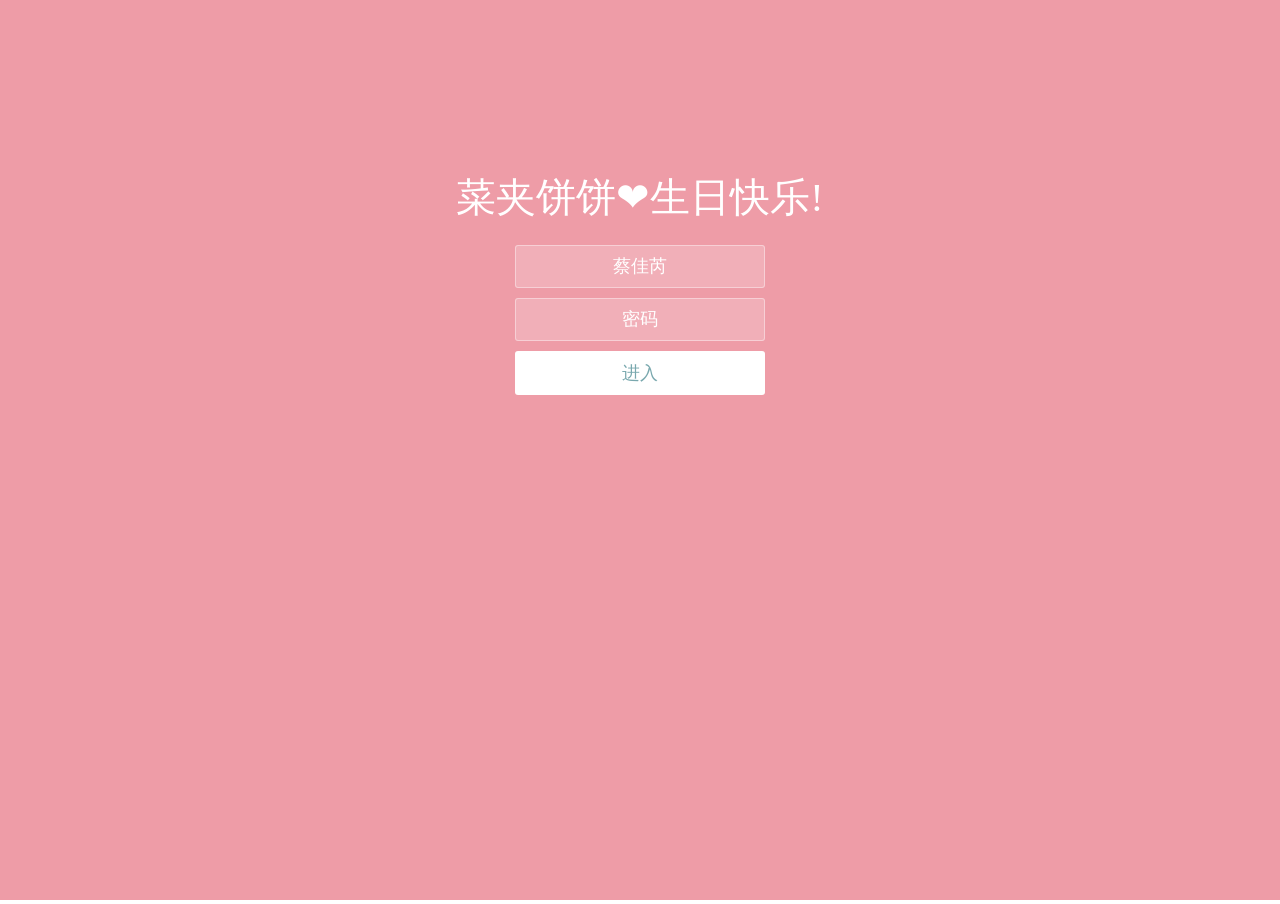
<file: happybirthday/index.html>
<!doctype html>
<html lang="zh">

<head>
    <meta charset="UTF-8">
    <meta http-equiv="X-UA-Compatible" content="IE=edge,chrome=1">
    <meta name="viewport" content="width=device-width, initial-scale=1.0">
    <title>菜夹饼饼❤生日快乐!</title>
    <link rel="stylesheet" type="text/css" href="css/styles.css">
</head>

<style>
    .iframepage {
        -webkit-overflow-scrolling: touch;
        overflow-x: scroll;
        overflow-y: hidden;
    }

    ::-webkit-scrollbar {
        width: 0px;
    }

    /*局部滚动的dom节点*/
    .scroll-el {
        overflow: auto;
    }
</style>

<body>
    <iframe src="./html/login.html" id="iframepage" scrolling="no" onload="changeFrameHeight()" frameborder="0"
        style="width:100%" marginwidth="0" marginheight="0"></iframe>
    <script src="js/jquery-2.1.1.min.js" type="text/javascript"></script>
    <script src="js/jquery-1.8.4.min.js" type="text/javascript"></script>
</body>

</html>
</file>
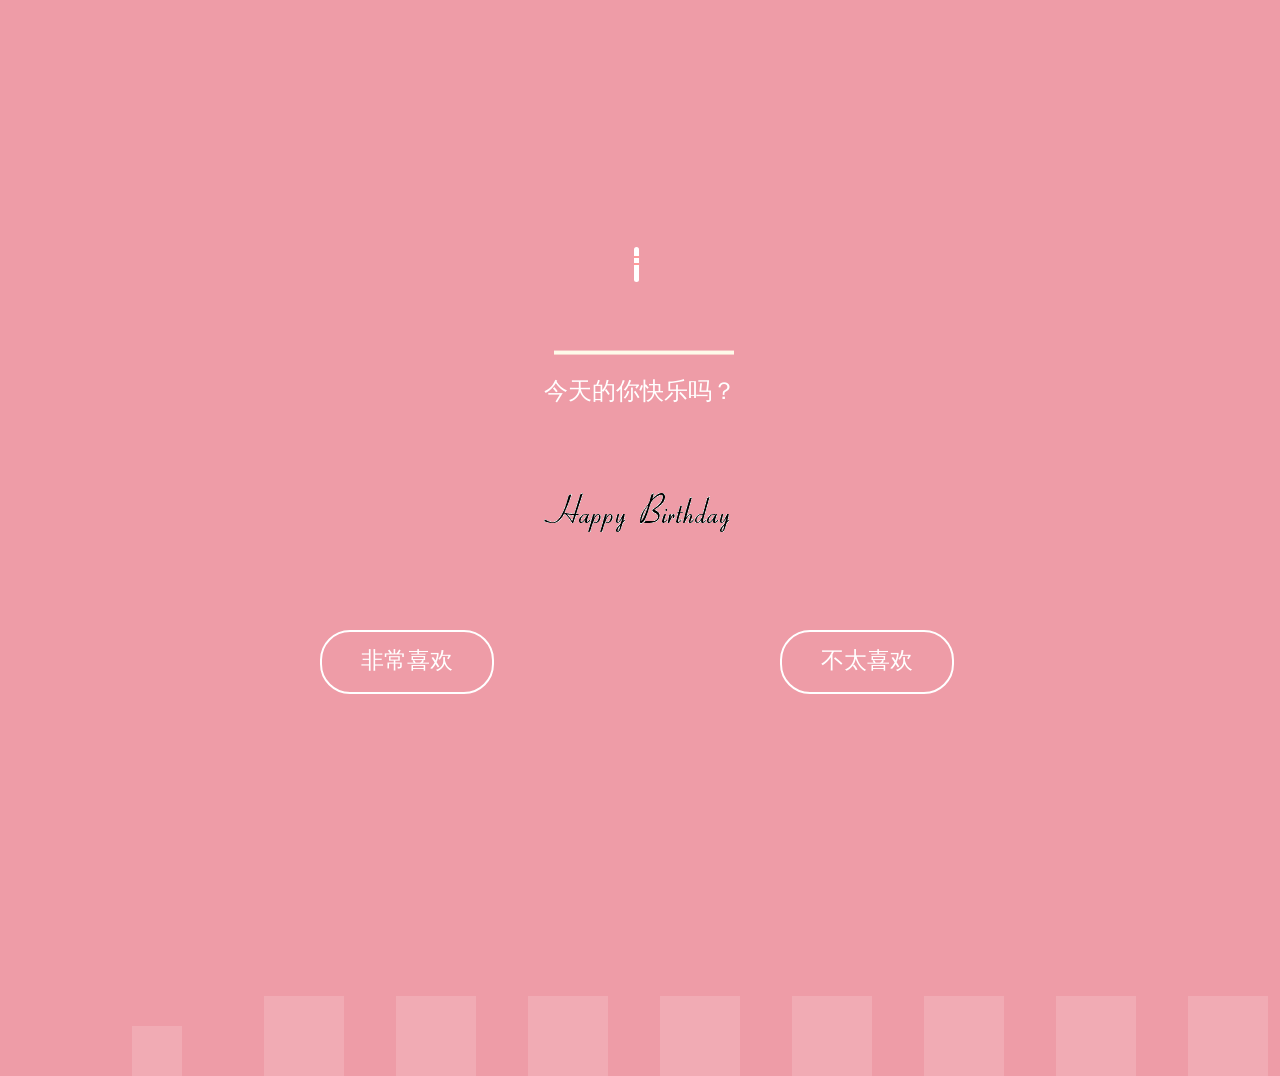
<file: happybirthday/html/BirthdayCake.html>
<!DOCTYPE html>
<html>

<head>

  <meta charset="UTF-8">

  <title>菜夹饼饼❤生日快乐!</title>
  <link rel="stylesheet" href="../css/styless.css" media="screen" type="text/css" />
</head>

<body class="bg">

  <div>
    <div class="velas">
      <div class="fuego"></div>
      <div class="fuego"></div>
      <div class="fuego"></div>
      <div class="fuego"></div>
      <div class="fuego"></div>
    </div>
    <svg id="cake" version="1.1" x="0px" y="0px" width="200px" height="500px" viewBox="0 0 200 500"
      enable-background="new 0 0 200 500" xml:space="preserve">
      <path fill="#C1D3DD" d="M173.667-13.94c-49.298,0-102.782,0-147.334,0c-3.999,0-4-16.002,0-16.002
    		c44.697,0,96.586,0,147.334,0C177.667-29.942,177.668-13.94,173.667-13.94z">
        <animate id="bizcocho_3" attributeName="d" calcMode="spline" keySplines="0 0 1 1; 0 0 1 1" begin="relleno_2.end"
          dur="0.3s" fill="freeze" values="
                              M173.667-13.94c-49.298,0-102.782,0-147.334,0c-3.999,0-4-16.002,0-16.002
    		c44.697,0,96.586,0,147.334,0C177.667-29.942,177.668-13.94,173.667-13.94z
                              ;
                              M173.667,411.567c-47.995,12.408-102.955,12.561-147.334,0
    		c-3.848-1.089-0.189-16.089,3.661-15.002c44.836,12.66,90.519,12.753,139.427,0.07
    		C173.293,395.631,177.541,410.566,173.667,411.567z
                              ;
                              M173.667,427.569c-49.795,0-101.101,0-147.334,0c-3.999,0-4-16.002,0-16.002
    		c46.385,0,97.539,0,147.334,0C177.668,411.567,177.667,427.569,173.667,427.569z
                              " />
      </path>
      <path fill="#C7E7F2" d="M100-178.521c1.858,0,3.364,1.506,3.364,3.363c0,0,0,33.17,0,44.227
    		c0,19.144,0,57.431,0,76.574c0,10.152,0,40.607,0,40.607c0,1.858-1.506,3.364-3.364,3.364l0,0c-1.858,0-3.364-1.506-3.364-3.364c0,0,0-30.455,0-40.607c0-19.144,0-57.432,0-76.575c0-11.057,0-44.226,0-44.226C96.636-177.015,98.142-178.521,100-178.521
    		L100-178.521z">
        <animate id="relleno_2" attributeName="d" calcMode="spline" keySplines="0 0 1 1; 0 0 1 1; 0 0 0.58 1"
          begin="bizcocho_2.end" dur="0.5s" fill="freeze" values="
                              M100-178.521c1.858,0,3.364,1.506,3.364,3.363c0,0,0,33.17,0,44.227
    		c0,19.144,0,57.431,0,76.574c0,10.152,0,40.607,0,40.607c0,1.858-1.506,3.364-3.364,3.364l0,0c-1.858,0-3.364-1.506-3.364-3.364c0,0,0-30.455,0-40.607c0-19.144,0-57.432,0-76.575c0-11.057,0-44.226,0-44.226C96.636-177.015,98.142-178.521,100-178.521
    		L100-178.521z
                              ;
                              M100,267.257c1.858,0,3.364,1.506,3.364,3.363c0,0,0,33.17,0,44.227
    		c0,19.143,0,57.43,0,76.574c0,10.151,0,40.606,0,40.606c0,1.858-1.506,3.364-3.364,3.364l0,0c-1.858,0-3.364-1.506-3.364-3.364
    		c0,0,0-30.455,0-40.606c0-19.145,0-57.432,0-76.576c0-11.057,0-44.225,0-44.225C96.636,268.763,98.142,267.257,100,267.257
    		L100,267.257z
                              ;
                              M93.928,405.433c-0.655,6.444-0.102,9.067,2.957,11.798c0,0,8.083,5.571,16.828,3.503
    		c18.629-4.406,43.813,6.194,50.792,7.791c14.75,3.375,9.162,6.867,9.162,6.867c-2.412,2.258-58.328,0-73.667,0l0,0
    		c-1.858,0-69.995,2.133-73.667,0c0,0-3.337-2.439,6.172-5.992c11.375-4.25,52.875,8.822,47.139-9.442
    		c-6.333-20.167,5.226-21.514,5.226-21.514c3.435-0.915,12.78-6.663,10.923-0.546L93.928,405.433z
                              ;
                              M102.242,427.569c5.348,0,14.079,0,17.462,0c0,0,17.026,0,27.504,0
    		c19.143,0,20.39-3.797,26.459,0c3,1.877,0,7.823,0,7.823c-2.412,2.258-58.328,0-73.667,0l0,0c-1.858,0-67.187,0-73.667,0
    		c0,0-4.125-4.983,0-7.823c5.201-3.58,16.085,0,23.725,0c8.841,0,20.762,0,20.762,0c3.686,0,8.597,0,19.511,0H102.242z
                              " />
      </path>
      <path fill="#F1E1A4" d="M173.667-15.929c-46.512,0-105.486,0-147.334,0c-3.999,0-4-16.002,0-16.002
    		c43.566,0,97.96,0,147.334,0C177.667-31.931,177.666-15.929,173.667-15.929z">
        <animate id="bizcocho_2" attributeName="d" calcMode="spline" keySplines="0 0 1 1; 0 0 1 1; 0.25 0 0.58 1"
          begin="relleno_1.end" dur="0.5s" fill="freeze" values="
                              M173.667-15.929c-46.512,0-105.486,0-147.334,0c-3.999,0-4-16.002,0-16.002
    		c43.566,0,97.96,0,147.334,0C177.667-31.931,177.666-15.929,173.667-15.929z
                              ;
                              M173.434,445.393c-47.269,8.001-105.245,8.001-147.334,0c-3.929-0.747-0.692-16.543,3.243-15.824
    		c43.828,8.001,92.165,8.001,140.739,0C174.029,428.918,177.377,444.726,173.434,445.393z
                              ;
                              M173.667,449.514c-47.576-5.454-102.799-5.744-147.333,0c-3.966,0.512-3.938-15.297,0-16.002
    		c43.683-7.823,97.646-8.026,147.333,0C177.616,434.15,177.642,449.969,173.667,449.514z
                              ;
                              M173.667,451.394c-49.298,0-102.782,0-147.334,0c-3.999,0-4-16.002,0-16.002
    		c44.697,0,96.586,0,147.334,0C177.667,435.392,177.668,451.394,173.667,451.394z
                              " />
      </path>
      <path fill="#95BBD2" d="M101.368-73.685c0,12.164,0,15.18,0,28.519c0,22.702,0-13.661,0,8.304c0,14.48,0,18.233,0,30.512
    		c0,1.753-2.958,1.847-2.958,0c0-12.68,0-16.277,0-30.401c0-21.983,0,11.66,0-8.305c0-13.027,0-15.992,0-28.628
    		C98.411-75.883,101.368-75.592,101.368-73.685z">
        <animate id="relleno_1" attributeName="d" calcMode="spline" keySplines="0 0 1 1; 0 0 1 1; 0 0 0.6 1"
          begin="bizcocho_1.end" dur="0.5s" fill="freeze" values="
                              M101.368-73.685c0,12.164,0,15.18,0,28.519c0,22.702,0-13.661,0,8.304c0,14.48,0,18.233,0,30.512
    		c0,1.753-2.958,1.847-2.958,0c0-12.68,0-16.277,0-30.401c0-21.983,0,11.66,0-8.305c0-13.027,0-15.992,0-28.628
    		C98.411-75.883,101.368-75.592,101.368-73.685z
                              ;
                              M101.368,350.885c0,12.164,0,65.18,0,78.518c0,22.703,0-33.66,0-11.695c0,14.48,0,28.232,0,40.512
    		c0,1.753-2.958,1.847-2.958,0c0-12.68,0-26.277,0-40.402c0-21.982,0,31.66,0,11.695c0-13.027,0-65.992,0-78.627
    		C98.411,348.686,101.368,348.977,101.368,350.885z
                              ;
                              M128.38,447.567c37.626,6.312,39.303,13.658,26.833,12.833c-22.653-1.499-13.636-0.831-23.302-0.831
    		c-14.48,0-17.884,0-30.163,0c-2.087,0-2.068,0-3.915,0c-13.333,0-8.963,0-23.088,0c-11.668,0-14.062,5.995-27.532,1.164
    		c-12.629-4.529,38.667-3.167,46.833-17.333C100.077,432.94,105.546,443.736,128.38,447.567z
                              ;
                              M173.667,451.394c2.875,0,2.997,9.257,0,9.131c-22.662-0.956-32.09-0.956-41.756-0.956
    		c-14.48,0-17.884,0-30.163,0c-2.087,0-2.068,0-3.915,0c-13.333,0-8.963,0-23.088,0c-11.668,0-34.99-0.294-48.412,1.831
    		c-4.109,0.65-3.01-10.006,0-10.006C37.129,451.394,149.379,451.394,173.667,451.394z
                              " />
      </path>
      <path fill="#DBB7B9" d="M173.667,21.571c-33.174,0-111.467,0-147.334,0c-4,0-4-16.002,0-16.002c39.836,0,105.982,0,147.334,0
    		C177.668,5.569,177.667,21.571,173.667,21.571z">
        <animate id="bizcocho_1" attributeName="d" calcMode="spline"
          keySplines="0 0 1 1; 0 0 1 1; 0 0 1 1; 0.25 0 1 1; 0 0 1 1; 0.25 0 0.6 1" begin="2s" dur="0.8s" fill="freeze"
          values="
                              M173.667,21.571c-33.174,0-111.467,0-147.334,0c-4,0-4-16.002,0-16.002c39.836,0,105.982,0,147.334,0
    		C177.668,5.569,177.667,21.571,173.667,21.571z
                              ;
                              M173.667,459.569c-33.197,16.002-110.782,16.002-147.334,0c-3.664-1.604,1.614-15.617,5.337-14.153
    		c40.702,16.002,94.289,16.104,136.505,0.103C171.917,444.1,177.271,457.832,173.667,459.569z
                              ;
                              M171.817,475.571c-39.361-3.001-105.438-2.571-143.556,0c-3.991,0.27-7.377-14.736-3.387-15.014
    		c41.553-2.888,104.421-3.121,150.51-0.233C179.378,460.574,175.806,475.875,171.817,475.571z
                              ;
                              M171.817,459.564c-38.8-12.188-104.504-13.762-143.556,0c-3.772,1.329-7.961-12.604-4.178-13.905
    		c40.864-14.064,105.114-15.52,151.918-0.973C179.822,445.874,175.634,460.762,171.817,459.564z
                              ;
                              M173.667,475.571c-46.376-5.005-105.924-4.003-147.334,0c-3.981,0.385-3.479-15.421,0.479-16.002
    		c43.087-6.327,97.705-7.083,146.855,0.438C177.621,460.613,177.644,476,173.667,475.571z
                              ;
                              M173.667,474.117c-46.376,1.866-105.638,2.01-147.334,0c-3.995-0.192-3.52-16.144,0.479-16.002
    		c43.794,1.55,96.341,1.541,145.723,0C176.532,457.99,177.663,473.956,173.667,474.117z
                              ;
                              M173.667,475.571c-46.512,0-105.486,0-147.334,0c-3.999,0-4-16.002,0-16.002c43.566,0,97.96,0,147.334,0
    		C177.667,459.569,177.666,475.571,173.667,475.571z
                              " />
      </path>
      <path fill="#fefae9" d="M104.812,113.216c0,3.119-2.164,5.67-4.812,5.67c-2.646,0-4.812-2.551-4.812-5.67c0-5.594,0-16.782,0-22.375
    	c0-5.143,0-15.427,0-20.568c0-7.333,0-21.998,0-29.33c0-5.523,0-16.569,0-22.092c0-3.295,0-9.885,0-13.181
    	C95.188,2.551,97.353,0,100,0c2.648,0,4.812,2.551,4.812,5.669c0,3.248,0,9.743,0,12.991c0,5.428,0,16.284,0,21.711
    	c0,7.618,0,22.854,0,30.472c0,4.952,0,14.854,0,19.807C104.812,96.292,104.812,107.576,104.812,113.216z">
        <animate id="crema" attributeName="d" calcMode="spline"
          keySplines="0 0 1 1; 0 0 1 1; 0 0 1 1; 0.25 0 1 1; 0 0 1 1; 0 0 0.58 1" begin="bizcocho_3.end" dur="2s"
          fill="freeze" values="
                              M104.812,113.216c0,3.119-2.164,5.67-4.812,5.67c-2.646,0-4.812-2.551-4.812-5.67c0-5.594,0-16.782,0-22.375
    	c0-5.143,0-15.427,0-20.568c0-7.333,0-21.998,0-29.33c0-5.523,0-16.569,0-22.092c0-3.295,0-9.885,0-13.181
    	C95.188,2.551,97.353,0,100,0c2.648,0,4.812,2.551,4.812,5.669c0,3.248,0,9.743,0,12.991c0,5.428,0,16.284,0,21.711
    	c0,7.618,0,22.854,0,30.472c0,4.952,0,14.854,0,19.807C104.812,96.292,104.812,107.576,104.812,113.216z
                              ;
                              M104.812,405.897c0,3.119-2.164,5.67-4.812,5.67c-2.646,0-4.812-2.551-4.812-5.67c0-5.594,0-16.782,0-22.376
    	c0-5.143,0-15.426,0-20.568c0-7.332,0-21.997,0-29.33c0-5.522,0-16.568,0-22.092c0-3.295,0-9.885,0-13.181
    	c0-3.118,2.165-5.669,4.812-5.669c2.648,0,4.812,2.551,4.812,5.669c0,3.247,0,9.743,0,12.991c0,5.428,0,16.283,0,21.711
    	c0,7.618,0,22.854,0,30.473c0,4.951,0,14.854,0,19.807C104.812,388.972,104.812,400.256,104.812,405.897z
                              ;
                              M111.873,411.567c-3.119,0-9.226,0-11.874,0c-2.646,0-7.748,0-10.867,0c-7.086,0-12.698,0-18.292,0
    	c-6.592,0-12.871,7.371-19.166,3.008c-10.043-6.961-7.776-10.169,2.991-17.745c12.61-8.873,27.713,1.994,25.919-7.531
    	c-2.589-13.742,11.008-14.513,11.365-17.789c0.441-4.051,4.235-11.107,8.051-8.175c3.113,2.393,1.007,8.008,0,13.159
    	c-1.871,9.569,8.058,2.113,9.494,14.155c2.592,21.732,21.184-0.675,29.309,7.976c5.216,5.553,18.413,5.552,15.426,12.942
    	c-3.131,7.745-15.825-4.369-23.8,2.903C126.261,418.271,118.301,411.567,111.873,411.567z
                              ;
                              M111.873,411.567c-3.119,0-9.226,0-11.874,0c-2.646,0-9.734,4.069-12.853,4.069
    	c-7.086,0-10.712-4.069-16.306-4.069c-6.592,0-12.12,6.013-19.166,3.008c-7.053-3.008-7.458,2.026-18.659,1.165
    	c-6.832-0.525-7.522-3.034-7.533-6.265c-0.037-10.336,22.073-2.452,36.613-2.628c10.234-0.124,19.856-1.439,37.905-2.102
    	c16.642-0.61,32.699,1.552,46.009,1.927c12.438,0.351,29.663-8.99,31.532,3.315c0.773,5.093-5.605,3.342-11.211,9.579
    	c-5.093,5.667-7.59-4.605-12.965-3.832c-8.269,1.189-14.962-8.537-22.937-1.265C126.261,418.271,118.301,411.567,111.873,411.567z
                              ;
                              M110.946,413.652c-2.904-1.137-8.405-2.748-12.446-0.97c-6.099,2.685-7.273,10.358-13.253,8.242
    	c-7.843-2.775-8.953-5.008-14.546-5.01c-24.653-0.011-4.849,26.507-18.264,26.507c-12.377,0,5.791-33.537-19.422-26.682
    	c-7.703,2.095-9.806-0.942-9.817-4.173c-0.037-10.336,24.357-4.544,38.897-4.72c10.234-0.124,19.856-1.439,37.905-2.102
    	c16.642-0.61,32.699,1.552,46.009,1.927c12.438,0.351,28.973-8.865,31.532,3.315c1.449,6.896,0.318,15.624-3.874,15.624
    	c-7.619,0-1.788-15.192-19.243-7.111c-7.581,3.51-15.963-9.738-26.669,1.066C120.644,426.744,118.381,416.561,110.946,413.652z
                              ;
                              M111.547,413.9c-2.969-0.956-8.775-0.949-13.167-0.5c-14.667,1.5-8.325,16.508-14.667,16.666
    	c-6.667,0.166-0.167-13.5-13.013-14.151c-30.471-1.545-5.572,46.651-18.987,46.651c-12.377,0,10.333-50.166-18.667-44.5
    	c-7.835,1.531-9.537-1.417-9.548-4.647c-0.037-10.336,23.675-5.177,38.215-5.353c10.234-0.124,20.618-1.671,38.667-2.333
    	c16.642-0.61,32.023,1.458,45.333,1.833c12.438,0.351,33.819-8.431,33.199,4.001c-0.532,10.666,0.414,26.166-5.245,25.833
    	c-7.606-0.447-2.954-31.5-19.243-18.899c-7.985,6.177-17.658-5.969-27.377,5.732C118.88,434.066,121.38,417.067,111.547,413.9z
                              ;
                              M111.547,415.233c-6.667-0.834-9.667,4.667-13.833,3.333c-19.649-6.291-8.158,22.176-14.5,22.334
    	c-6.667,0.166,2.833-18-13.333-22.167c-29.544-7.615-9.667,43.833-20.167,43.833c-10.333,0,8.004-55.006-16.833-39
    	c-7.5,4.833-9.508-3.78-9.299-7.004c0.799-12.329,23.592-7.153,38.132-7.329c10.234-0.124,20.238-1.505,38.287-2.167
    	c16.642-0.61,32.903,1.125,46.213,1.5c12.438,0.351,35.058-5.579,31.863,6.451c-5.532,20.833,1.25,28.216-4.409,27.883
    	c-7.606-0.447-6.058-37.895-20.62-23.333c-10.167,10.166-15.972-0.747-25,12C119.547,443.568,121.798,416.515,111.547,415.233z
                              " />
      </path>
      <rect class="come" x="10" y="475.571" fill="#fefae9" width="180" height="4" />
    </svg>
  </div>
  <div class="happy">
    <img src="../img/HappyBirthday.png">
  </div>
  <div class="button-style1">
    <a href="Memories.html" class="lk1">
      <div class="link1">
        <div class="bt1">
          非常喜欢
        </div>
      </div>
    </a>
  </div>
<div class="button-style3">
  <a class="lk3">
    <div class="link3">
      <div class="bt3" style="text-align: center; color: white;font-size:24px">
        今天的你快乐吗？
      </div>
    </div>
  </a>
</div>
  <div class="button-style2">
    <a class="lk2">
      <div class="link2">
        <div class="bt1">
          不太喜欢
        </div>
      </div>
    </a>
  </div>
  <ul class="bg-bubbles">
    <li></li>
    <li></li>
    <li></li>
    <li></li>
    <li></li>
    <li></li>
    <li></li>
    <li></li>
    <li></li>
    <li></li>
  </ul>
  <script src='../js/jquery.js'></script>
  <audio src="../music/3.mp3" autoplay="autoplay" loop="loop">
</body>

</html>
</file>
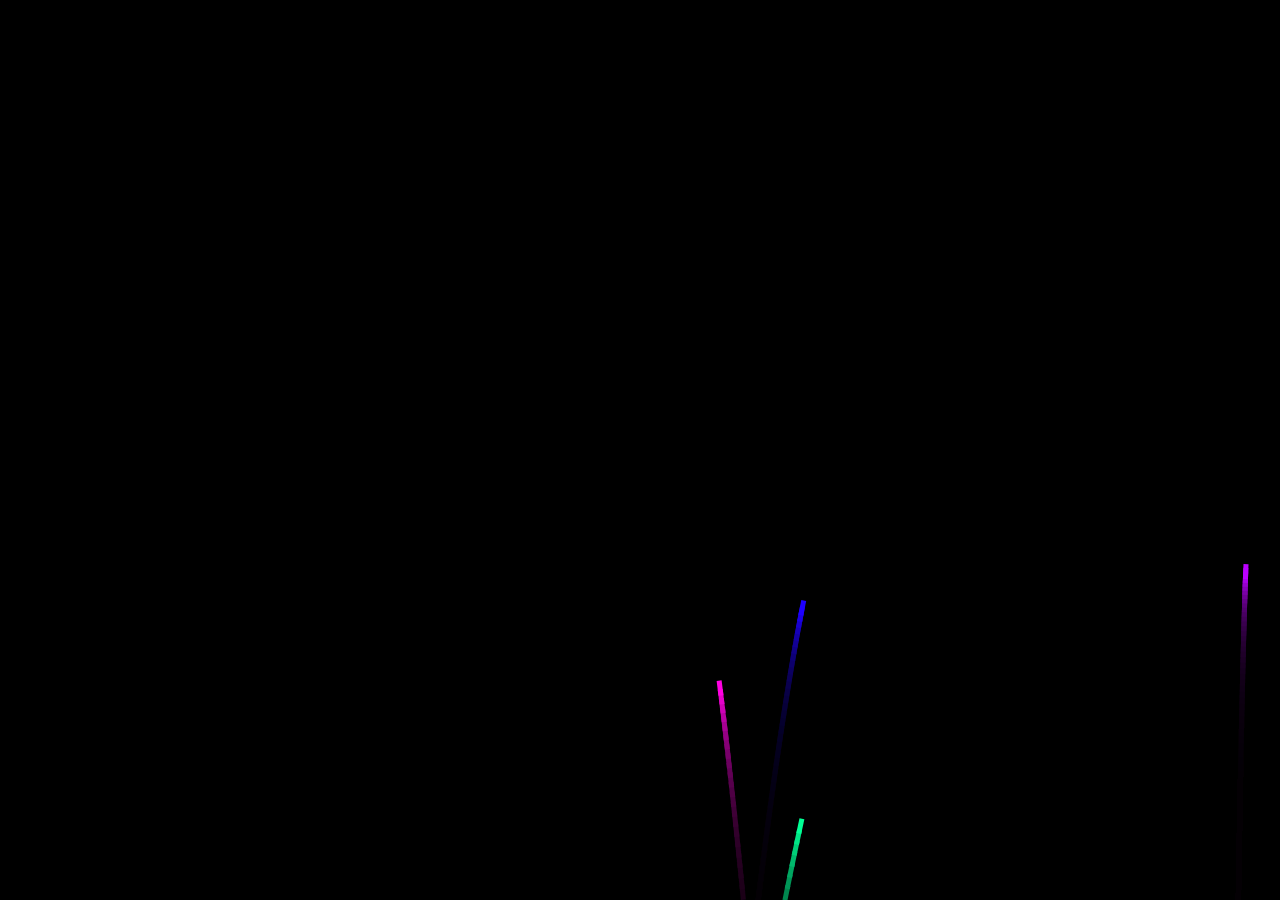
<file: happybirthday/html/EasterEgg.html>
<!DOCTYPE html>
<html lang="en">
<script>
  var _hmt = _hmt || [];
  (function () {
    var hm = document.createElement("script");
    hm.src = "https://hm.baidu.com/hm.js?c923daf3182a4b0ce01878475080aadc";
    var s = document.getElementsByTagName("script")[0];
    s.parentNode.insertBefore(hm, s);
  })();
</script>

<head>
  <meta charset="UTF-8">
  <title>蔡佳芮❤生日快乐！</title>


</head>
<style>
  body {
    margin: 0;
    overflow: hidden;
    background: black;
  }

  canvas {
    position: absolute;
  }
</style>

<body>

  <canvas></canvas>
  <canvas></canvas>
  <canvas></canvas>
  
  <script>

    function GetRequest() {
      var url = decodeURI(location.search); //获取url中"?"符后的字串
      var theRequest = new Object();
      if (url.indexOf("?") != -1) {
        var str = url.substr(1);
        strs = str.split("&");
        for (var i = 0; i < strs.length; i++) {
          theRequest[strs[i].split("=")[0]] = unescape(strs[i].split("=")[1]);
        }
      }
      return theRequest;
    }
    class Shard {
      constructor(x, y, hue) {
        this.x = x;
        this.y = y;
        this.hue = hue;
        this.lightness = 50;
        this.size = 15 + Math.random() * 10;
        const angle = Math.random() * 2 * Math.PI;
        const blastSpeed = 1 + Math.random() * 6;
        this.xSpeed = Math.cos(angle) * blastSpeed;
        this.ySpeed = Math.sin(angle) * blastSpeed;
        this.target = getTarget();
        this.ttl = 100;
        this.timer = 0;
      }
      draw() {
        ctx2.fillStyle = `hsl(${this.hue}, 100%, ${this.lightness}%)`;
        ctx2.beginPath();
        ctx2.arc(this.x, this.y, this.size, 0, 2 * Math.PI);
        ctx2.closePath();
        ctx2.fill();
      }
      update() {
        if (this.target) {
          const dx = this.target.x - this.x;
          const dy = this.target.y - this.y;
          const dist = Math.sqrt(dx * dx + dy * dy);
          const a = Math.atan2(dy, dx);
          const tx = Math.cos(a) * 5;
          const ty = Math.sin(a) * 5;
          this.size = lerp(this.size, 1.5, 0.05);

          if (dist < 5) {
            this.lightness = lerp(this.lightness, 100, 0.01);
            this.xSpeed = this.ySpeed = 0;
            this.x = lerp(this.x, this.target.x + fidelity / 2, 0.05);
            this.y = lerp(this.y, this.target.y + fidelity / 2, 0.05);
            this.timer += 1;
          } else
            if (dist < 10) {
              this.lightness = lerp(this.lightness, 100, 0.01);
              this.xSpeed = lerp(this.xSpeed, tx, 0.1);
              this.ySpeed = lerp(this.ySpeed, ty, 0.1);
              this.timer += 1;
            } else {
              this.xSpeed = lerp(this.xSpeed, tx, 0.02);
              this.ySpeed = lerp(this.ySpeed, ty, 0.02);
            }
        } else {
          this.ySpeed += 0.05;
          //this.xSpeed = lerp(this.xSpeed, 0, 0.1);
          this.size = lerp(this.size, 1, 0.05);

          if (this.y > c2.height) {
            shards.forEach((shard, idx) => {
              if (shard === this) {
                shards.splice(idx, 1);
              }
            });
          }
        }
        this.x = this.x + this.xSpeed;
        this.y = this.y + this.ySpeed;
      }
    }


    class Rocket {
      constructor() {
        const quarterW = c2.width / 4;
        this.x = quarterW + Math.random() * (c2.width - quarterW);
        this.y = c2.height - 15;
        this.angle = Math.random() * Math.PI / 4 - Math.PI / 6;
        this.blastSpeed = 6 + Math.random() * 7;
        this.shardCount = 15 + Math.floor(Math.random() * 15);
        this.xSpeed = Math.sin(this.angle) * this.blastSpeed;
        this.ySpeed = -Math.cos(this.angle) * this.blastSpeed;
        this.hue = Math.floor(Math.random() * 360);
        this.trail = [];
      }
      draw() {
        ctx2.save();
        ctx2.translate(this.x, this.y);
        ctx2.rotate(Math.atan2(this.ySpeed, this.xSpeed) + Math.PI / 2);
        ctx2.fillStyle = `hsl(${this.hue}, 100%, 50%)`;
        ctx2.fillRect(0, 0, 5, 15);
        ctx2.restore();
      }
      update() {
        this.x = this.x + this.xSpeed;
        this.y = this.y + this.ySpeed;
        this.ySpeed += 0.1;
      }

      explode() {
        for (let i = 0; i < 70; i++) {
          shards.push(new Shard(this.x, this.y, this.hue));
        }
      }
    }

    console.log(GetRequest('val').val)
    // INITIALIZATION
    const [c1, c2, c3] = document.querySelectorAll('canvas');
    const [ctx1, ctx2, ctx3] = [c1, c2, c3].map(c => c.getContext('2d'));
    let fontSize = 200;
    const rockets = [];
    const shards = [];
    const targets = [];
    const fidelity = 3;
    let counter = 0;
    c2.width = c3.width = window.innerWidth;
    c2.height = c3.height = window.innerHeight;
    ctx1.fillStyle = '#000';
    const text = '蔡佳芮,生日快乐呀！'
    let textWidth = 99999999;

    while (textWidth > window.innerWidth) {
      ctx1.font = `900 ${fontSize--}px Arial`;
      textWidth = ctx1.measureText(text).width;
    }

    c1.width = textWidth;
    c1.height = fontSize * 1.5;
    ctx1.font = `900 ${fontSize}px Arial`;
    ctx1.fillText(text, 0, fontSize);
    const imgData = ctx1.getImageData(0, 0, c1.width, c1.height);
    for (let i = 0, max = imgData.data.length; i < max; i += 4) {
      const alpha = imgData.data[i + 3];
      const x = Math.floor(i / 4) % imgData.width;
      const y = Math.floor(i / 4 / imgData.width);

      if (alpha && x % fidelity === 0 && y % fidelity === 0) {
        targets.push({ x, y });
      }
    }

    ctx3.fillStyle = '#FFF';
    ctx3.shadowColor = '#FFF';
    ctx3.shadowBlur = 25;

    // ANIMATION LOOP
    (function loop() {
      ctx2.fillStyle = "rgba(0, 0, 0, .1)";
      ctx2.fillRect(0, 0, c2.width, c2.height);
      //ctx2.clearRect(0, 0, c2.width, c2.height);
      counter += 1;

      if (counter % 15 === 0) {
        rockets.push(new Rocket());
      }
      rockets.forEach((r, i) => {
        r.draw();
        r.update();
        if (r.ySpeed > 0) {
          r.explode();
          rockets.splice(i, 1);
        }
      });

      shards.forEach((s, i) => {
        s.draw();
        s.update();

        if (s.timer >= s.ttl || s.lightness >= 99) {
          ctx3.fillRect(s.target.x, s.target.y, fidelity + 1, fidelity + 1);
          shards.splice(i, 1);
        }
      });

      requestAnimationFrame(loop);
    })();

    // HELPER FUNCTIONS
    const lerp = (a, b, t) => Math.abs(b - a) > 0.1 ? a + t * (b - a) : b;

    function getTarget() {
      if (targets.length > 0) {
        const idx = Math.floor(Math.random() * targets.length);
        let { x, y } = targets[idx];
        targets.splice(idx, 1);

        x += c2.width / 2 - textWidth / 2;
        y += c2.height / 2 - fontSize / 2;

        return { x, y };
      }
    }


  </script>
  <audio src="../music/7.mp3" autoplay="autoplay" loop="loop"></audio>
</body>

</html>
</file>
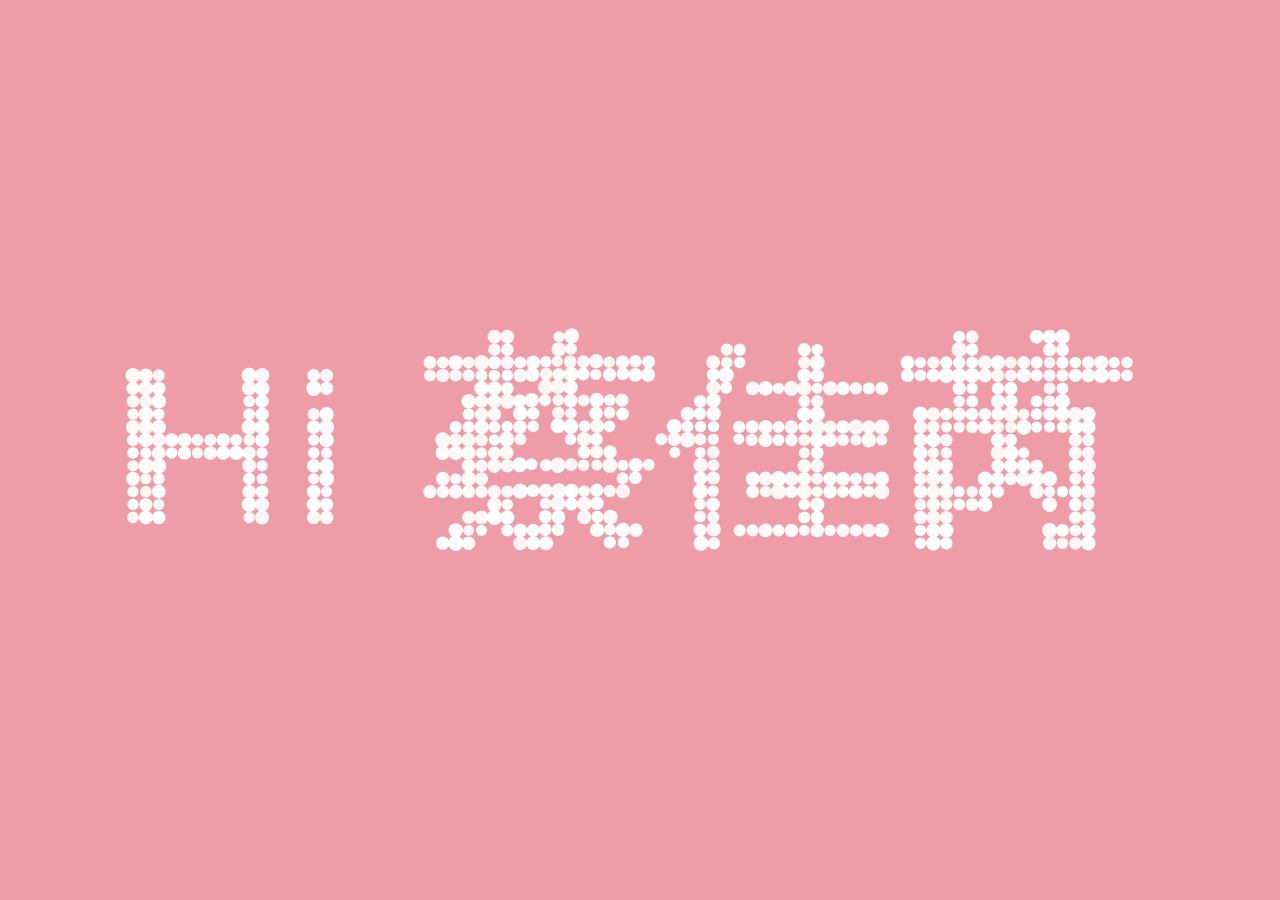
<file: happybirthday/html/index1.html>
<!DOCTYPE html>
<html>

<head>

  <meta charset="UTF-8">

  <title></title>

  <link rel="stylesheet" href="../css/normalizel.css">

  <link rel="stylesheet" href="../css/stylel.css" media="screen" type="text/css" />

</head>

<body>
<canvas class="canvas"></canvas>

<div class="help">?</div> 

<div class="ui">
  <input class="ui-input" type="text" />
  <span class="ui-return">↵</span>
</div>

<div class="overlay">
  <div class="tabs">
    <div class="tabs-labels"><span class="tabs-label">Commands</span><span class="tabs-label">Info</span><span class="tabs-label">Share</span></div>

    <div class="tabs-panels">
      <ul class="tabs-panel commands">
        <li class="commands-item"><span class="commands-item-title">Text</span><span class="commands-item-info" data-demo="Hello :)">Type anything</span><span class="commands-item-action">Demo</span></li>
        <li class="commands-item"><span class="commands-item-title">Countdown</span><span class="commands-item-info" data-demo="#countdown 10">#countdown<span class="commands-item-mode">number</span></span><span class="commands-item-action">Demo</span></li>
        <li class="commands-item"><span class="commands-item-title">Time</span><span class="commands-item-info" data-demo="#time">#time</span><span class="commands-item-action">Demo</span></li>
        <li class="commands-item"><span class="commands-item-title">Rectangle</span><span class="commands-item-info" data-demo="#rectangle 30x15">#rectangle<span class="commands-item-mode">width x height</span></span><span class="commands-item-action">Demo</span></li>
        <li class="commands-item"><span class="commands-item-title">Circle</span><span class="commands-item-info" data-demo="#circle 25">#circle<span class="commands-item-mode">diameter</span></span><span class="commands-item-action">Demo</span></li>

        <li class="commands-item commands-item--gap"><span class="commands-item-title">Animate</span><span class="commands-item-info" data-demo="The time is|#time|#countdown 3|#icon thumbs-up"><span class="commands-item-mode">command1</span>&nbsp;|<span class="commands-item-mode">command2</span></span><span class="commands-item-action">Demo</span></li>
      </ul>
    </div>
  </div>
</div>

  <script src="../js/indexl.js"></script>

</body>

</html>
</file>
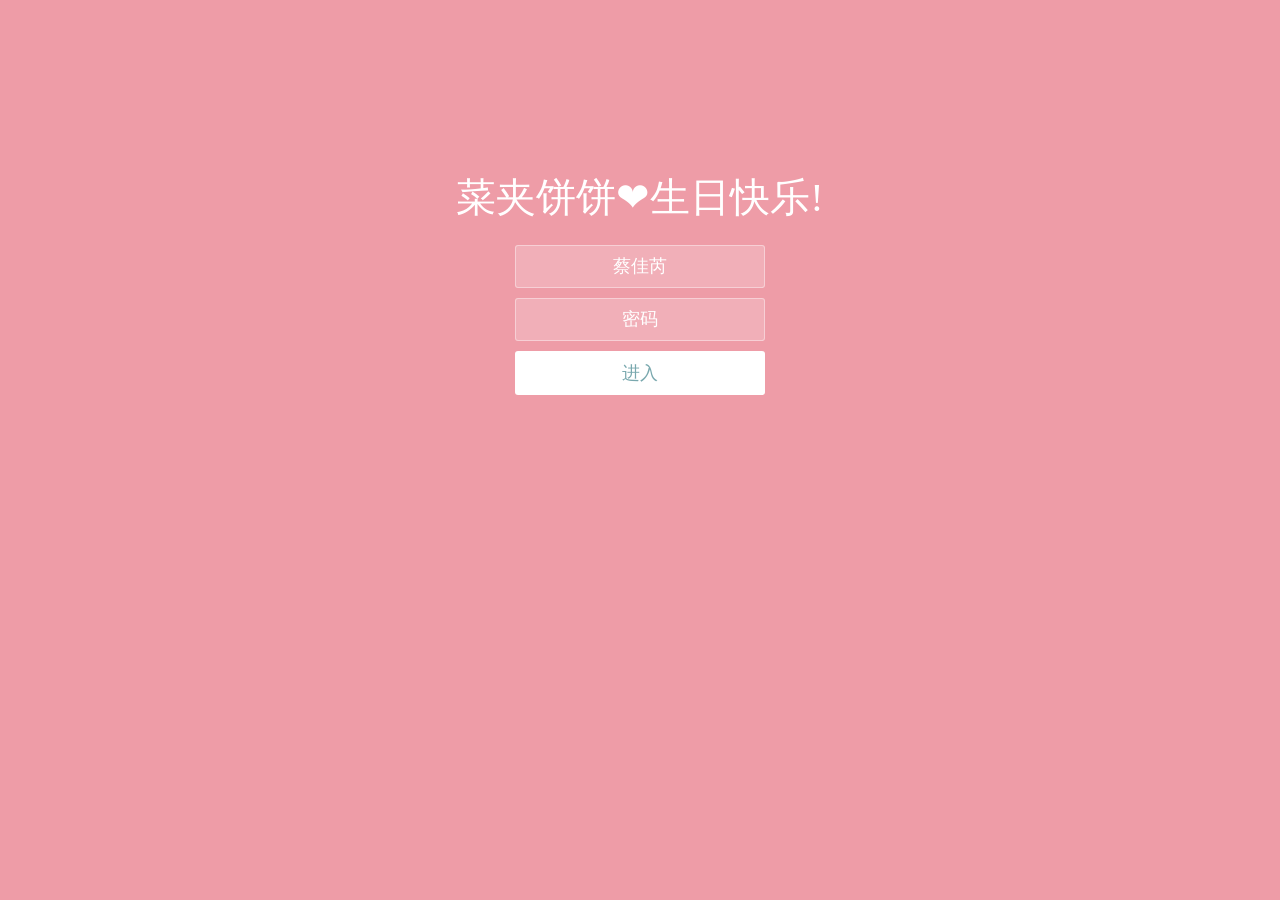
<file: happybirthday/html/login.html>
<!doctype html>
<html lang="zh">

<head>
	<meta charset="UTF-8">
	<meta http-equiv="X-UA-Compatible" content="IE=edge,chrome=1">
	<meta name="viewport" content="width=device-width, initial-scale=1.0">
	<title>菜夹饼饼❤生日快乐!</title>
	<link rel="stylesheet" type="text/css" href="../css/styles.css">
</head>

<body>
	<div class="htmleaf-container">
		<div class="wrapper">
			<div class="container">
				<h1>菜夹饼饼❤生日快乐!</h1>
				<form class="form">
					<input id="userName" name="userName" type="text" placeholder="xx" value="蔡佳芮">
					<input id="pwd" name="pwd" type="password" placeholder="密码">
					<button type="submit" id="login-button">进入</button>
				</form>
			</div>
			<ul class="bg-bubbles">
				<li></li>
				<li></li>
				<li></li>
				<li></li>
				<li></li>
				<li></li>
				<li></li>
				<li></li>
				<li></li>
				<li></li>
			</ul>
		</div>
	</div>

	<script src="../js/jquery-2.1.1.min.js" type="text/javascript"></script>
	<script src="../js/jquery-1.8.4.min.js" type="text/javascript"></script>

</body>

</html>
</file>
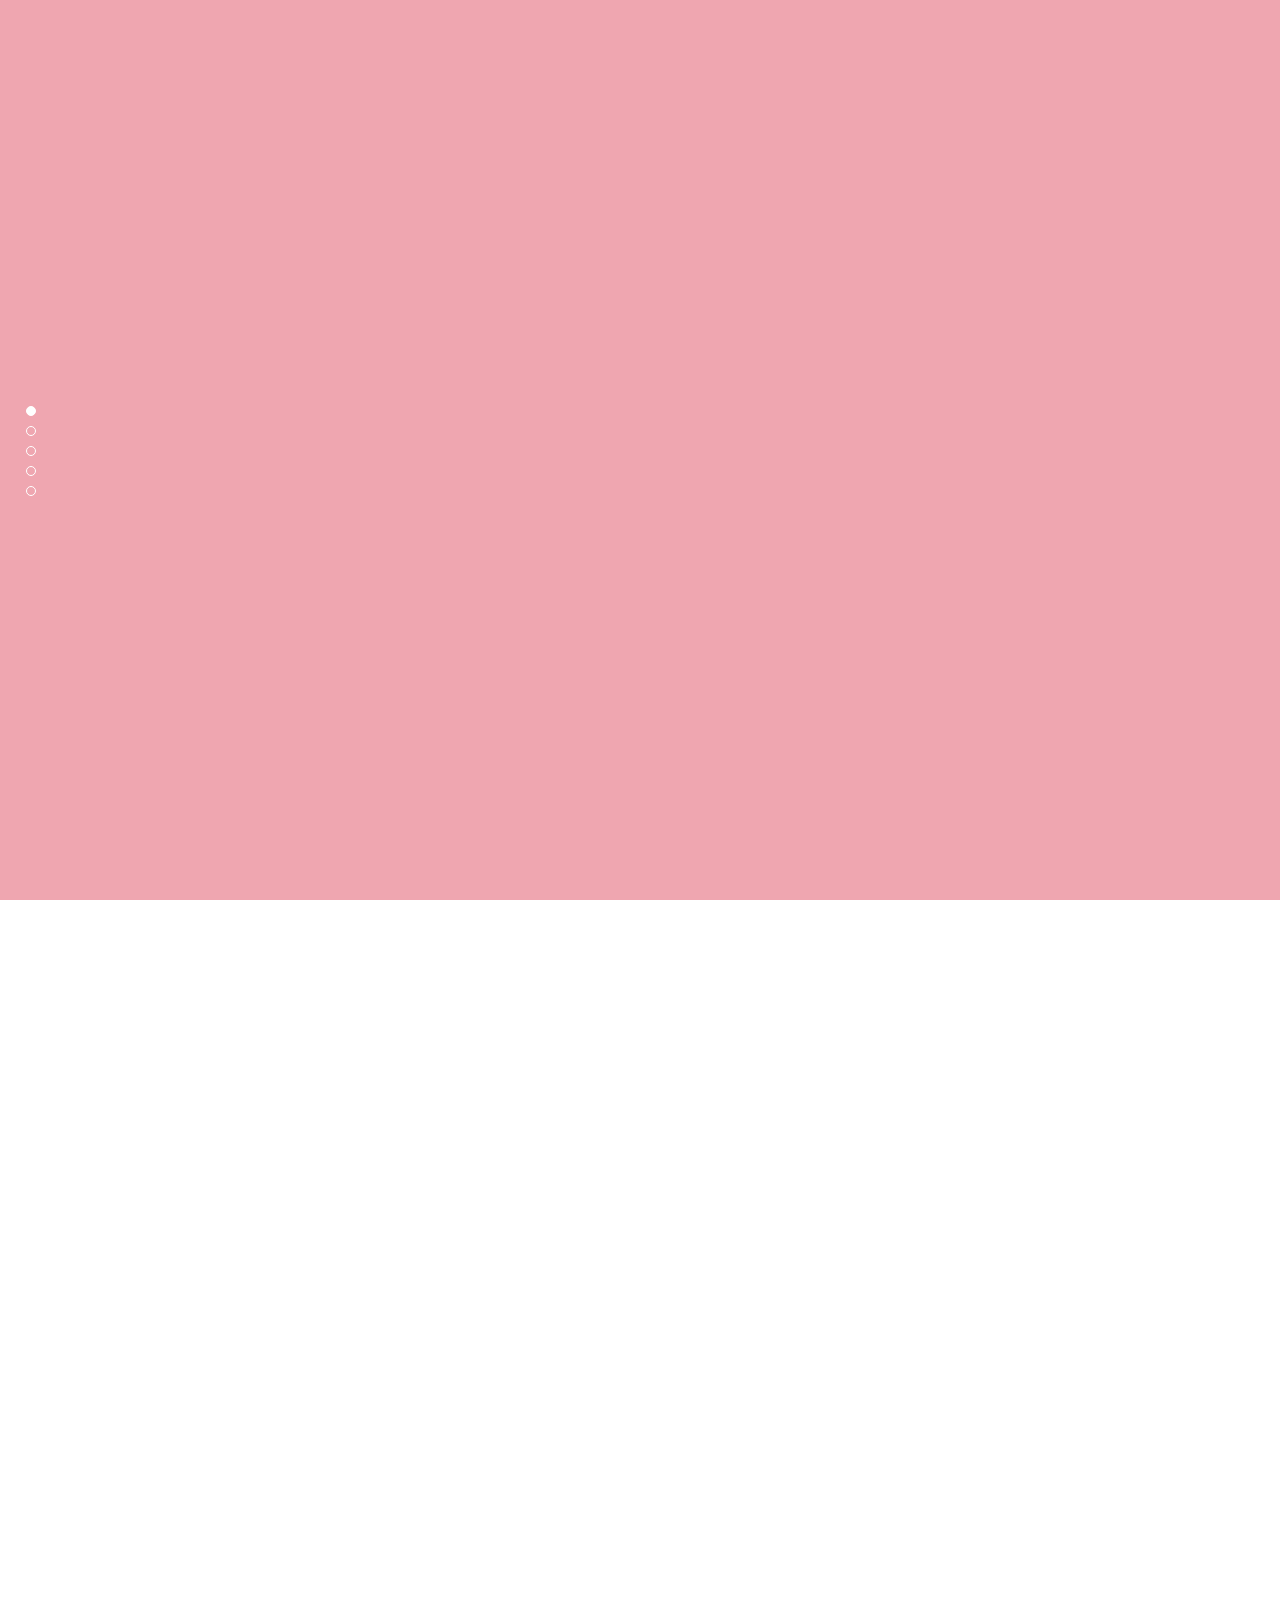
<file: happybirthday/html/Memories.html>
<!DOCTYPE html>
<html lang="zh-CN">

<head>
  <meta charset="UTF-8">
  <title>菜夹饼饼❤生日快乐!</title>
  <link rel="stylesheet" href="../css/jquery.fullPage.css">
  <link rel="stylesheet" href="../css/style.css">
</head>

<body>
  <div class="bgcolor">
    <div style="z-index:100;" id="dowebok">
      <!--第一屏-->
      <div class="section">
        <div class="ly-box01">
          <div class="ly-txt01">
            <p class="ly-stxt01">✨旦逢良辰 顺颂时宜✨</p>
            <p class="ly-stxt02">新的一岁，不必光芒万丈</p>
            <p class="ly-stxt03">但愿始终温暖有光</p>
            <p class="ly-stxt04">祝你热烈灿烂</p>
  
            <p class="ly-stxt05">历遍山河 觉得人间值得！</p>
            
          </div>
          <div class="ly-txt02">
            <p class="ly-stxt06">很幸运可以与你相知</p>
            <p class="ly-stxt07">在每个稀疏平常的日子里</p>
            <p class="ly-stxt08">分享着彼此的喜怒哀乐</p>
            <p class="ly-stxt09">多谢你如此精彩耀眼</p>
            <p class="ly-stxt10">做我平淡岁月里的点点星辰</p>
            <p class="ly-stxt10">ε(○´∀｀)зε(´∀｀●)з</p>
   
          </div>
        </div>
      </div>

      <!--第二屏-->
      <div class="section">
        <div class="timeline"></div>
        <div class="timepoint11"></div>
        <div class="ly-box11">
          <div class="ly-txt11" style="width:100%;height:10%;left:10%">
            <img class="ly-img11" src="../img/HappyBirthday.png" style="width:100%;height:100%">
          </div>
          <div class="ly-txt12">

          </div>
          <div class="ly-imgbox11" style="height:80%">
            <img class="ly-img11" src="../img/2.jpg" style="height:100%">
          </div>
        </div>
        <div class="ly-triangle11"></div>

        <div class="ly-box12">
          <div class="ly-txt13" style="width:100%;height:10%;left:10%">
            <img class="ly-img11" src="../img/HappyBirthday.png" style="width:100%;height:100%">
          </div>
          <div class="ly-txt14">
            <p>愿时光能缓</p>
            <p>愿故人不散</p>
            <p>愿你惦念的人能和你道晚安</p>
            <p>愿你独闯的日子不觉得孤单(｡>∀<｡)</p>

          </div>
          <div class="ly-imgbox11" style="height:58%">
            <img class="ly-img11" src="../img/24.jpg" style="width:100%;height:100%">
          </div>
        </div>
        <div class="ly-triangle12"></div>

      </div>

      <!--第三屏-->

      <div class="section">
        <div class="timeline"></div>
        <div class="timepoint21"></div>
        <div class="ly-box21">
          <div class="ly-txt21" style="width:100%;height:10%;left:10%">
            <img class="ly-img11" src="../img/HappyBirthday.png" style="width:200%;height:100%">
          </div>
          <div class="ly-txt22" style="left:1%;font-size: 24px">
            <p>♡(。’▽’。)♡</p>
            <p>所得皆所愿</p>
            <p>所遇皆所求</p>
          </div>
          <div class="ly-imgbox21" style="height:65%">
            <img class="ly-img21" src="../img/15.jpg">
          </div>
        </div>
        <div class="ly-triangle21"></div>

        <div class="ly-box22">
          <div class="ly-txt23" style="width:100%;height:10%;left:10%">
            <img class="ly-img11" src="../img/HappyBirthday.png" style="width:200%;height:100%">
          </div>
          <div class="ly-txt24">
            <p>重要的事情说三遍</p>
            <p>生日快乐</p>
            <p>生日快乐</p>
            <p>生日快乐</p>
            <p>♡♥(。´▽`。)♥♡</p>
          </div>
          <div class="ly-imgbox22" style="height:45%">
            <img class="ly-img22" src="../img/26.jpg">
          </div>
        </div>
        <div class="ly-triangle22"></div>

        <div class="ly-box23">
          <div class="ly-txt25" style="width:100%;height:10%;left:10%">
            <img class="ly-img11" src="../img/HappyBirthday.png" style="width:100%;height:100%">
          </div>
          <div class="ly-txt26">
            <p>祝你生日快乐！ 祝你天天快乐!</p>
            <p>祝你从早晨起床快乐到晚上钻进被窝！</p>
          </div>
          <div class="ly-imgbox23" style="height: 70%">
            <img class="ly-img23" src="../img/25.jpg" style="height: 100%">
          </div>
        </div>
        <div class="ly-triangle23"></div>
      </div>

      <!--第四屏-->

      <div class="section">
        <div class="timeline"></div>
        <div class="timepoint31"></div>
        <div class="ly-box31">
          <div class="ly-txt31" style="width:100%;height:10%;left:10%">
            <img class="ly-img11" src="../img/HappyBirthday.png" style="width:100%;height:100%">
          </div>
          <div class="ly-txt32">
            <p>愿</p>
            <p>贪吃不胖，深情不负，万事顺遂，</p>
            <p>一直幸运。一生快乐，一生被爱，</p>
            <p>想要的都拥有，得不到的都释怀。🌈</p>
          </div>
          <div class="ly-imgbox31" style="height:50%">
            <img class="ly-img31" src="../img/34.jpg" style="height:100%">
          </div>
        </div>
        <div class="ly-triangle31"></div>

        <div class="ly-box32">
          <div class="ly-txt33" style="width:100%;height:15%;left:10%">
            <img class="ly-img11" src="../img/HappyBirthday.png" style="width:100%;height:100%">
          </div>
          <div class="ly-txt34">
            <p>愿你被这尘世温柔以待，</p>
            <p>不急不缓，岁岁长安。一切尽意，百事从欢。</p>
          </div>
          <div class="ly-imgbox31">
            <img class="ly-img31" src="../img/37.jpg" style="height:100%">
          </div>
        </div>
        <div class="ly-triangle32"></div>
      </div>


      <div class="section">
        <div class="timeline"></div>
        <div class="timepoint11"></div>
        <div class="ly-box81">
          <div class="ly-txt11" style="width:100%;height:10%;left:10%">
            <img class="ly-img11" src="../img/HappyBirthday.png" style="width:200%;height:200%">
          </div>
          <div class="ly-txt82" style="top:8%">
            <p class="wwww1">祝你站高台，星月皆可摘</p>
            <p class="wwww1">祝你岁月慷慨，终寻得蓬莱</p>
            <p class="wwww1">祝你浪漫成灾，无限欢喜入怀</p>
            <p class="wwww1">此后沿途总有鲜花盛开</p>
            <p class="wwww1">一路快乐长盛不衰</p>
            <p class="wwww1">跨越山河，拥抱所爱</p>
            <p class="wwww1">————————————</p>
            <p class="wwww1">“愿以热爱敬山海”</p>

          </div>
          <div class="ly-imgbox81" style="height:40%">
            <img class="ly-img81" src="../img/3.jpg">
          </div>
        </div>
        <div class="ly-triangle11"></div>

        <div class="ly-box82">
          <div class="ly-txt13" style="width:100%;height:10%;left:10%">
            <img class="ly-img11" src="../img/HappyBirthday.png" style="width:100%;height:100%">
          </div>
          <div class="ly-txt84">
            <p>To 饼饼</p>
            <p>虽然前面已经祝福了许多遍，但是我还想再说一遍“祝你生日快乐！”</p>
        
            <p>有点小遗憾没办法当面给你庆祝生日，</p>
            <p>但是希望可以通过这种特殊的方式让你感受到我最最最最最诚挚的祝福！</p>
            <p>在我的印象中，</p>
            <p>你一直是一个努力上进、温柔坚定、善良可爱的小女孩。</p>
            <p>期待你新一岁可以变得更加自信、坚强、勇敢！！！</p>
            <p>未来的路对你可能会有一些小挑战，</p>
            <p>希望可以陪着你带着赤城和热爱一起赶路！</p>
            <p>你准备好了嘛？(◦˙▽˙◦)</p>
            <p>最后祝你</p>
            
            <p>“这一岁，要找到生活中最温柔的光！”</p>
            <p>From ✨</p>
            <p><a href="./EasterEgg.html">点击有彩蛋</a>  </p>
          </div>

        </div>
        <div class="ly-triangle82"></div>
      </div>

    </div>
    <!--试验-->
    <ul class="bg-bubbles">
      <li></li>
      <li></li>
      <li></li>
      <li></li>
      <li></li>
      <li></li>
      <li></li>
      <li></li>
      <li></li>
      <li></li>
    </ul>
  </div>
    <audio src="../music/4.mp3" autoplay="autoplay" loop="loop">

    <script src="../js/jquery-1.8.3.min.js"></script>
    <script src="../js/jquery.fullPage.min.js"></script>
    <script src="../js/diy.js"></script>


</body>

</html>
</file>
<file: happybirthday/css/styles.css>
* {
  box-sizing: border-box;
  margin: 0;
  padding: 0;
  font-weight: 300;
}
body {
  font-family:"Microsoft YaHei";
  color: white;
  font-weight: 300;
}
body ::-webkit-input-placeholder {
  /* WebKit browsers */
  font-family:"Microsoft YaHei";
  color: white;
  font-weight: 300;
}
body :-moz-placeholder {
  /* Mozilla Firefox 4 to 18 */
  font-family:"Microsoft YaHei";
  color: white;
  opacity: 1;
  font-weight: 300;
}
body ::-moz-placeholder {
  /* Mozilla Firefox 19+ */
  font-family:"Microsoft YaHei";
  color: white;
  opacity: 1;
  font-weight: 300;
}
body :-ms-input-placeholder {
  /* Internet Explorer 10+ */
  font-family:"Microsoft YaHei";
  color: white;
  font-weight: 300;
}
.wrapper {
  background: #ee9ca7;
  background: -webkit-linear-gradient(top left, #ee9ca7 0%, #ee9ca7 100%);
  background: linear-gradient(to bottom right, #ee9ca7 0%, #ee9ca7 100%);
  background-color:rgba(255,255,255,0.9);
  position: absolute;
  top:0;
  left: 0;
  width: 100%;
  height: 100%;
  overflow: hidden;

}

.wrapper.form-success .container h1 {
  -webkit-transform: translateY(85px);
      -ms-transform: translateY(85px);
          transform: translateY(85px);
}
.container {
  max-width: 600px;
  margin: 0 auto;
  margin-top: 7%;
  padding: 80px 0;
  height: 400px;
  text-align: center;
}
.container h1 {
  font-size: 40px;
  -webkit-transition-duration: 1s;
          transition-duration: 1s;
  -webkit-transition-timing-function: ease-in-put;
          transition-timing-function: ease-in-put;
  font-weight: 200;
}
form {
  padding: 20px 0;
  position: relative;
  z-index: 2;
}
form input {
  -webkit-appearance: none;
     -moz-appearance: none;
          appearance: none;
  outline: 0;
  border: 1px solid rgba(255, 255, 255, 0.4);
  background-color: rgba(255, 255, 255, 0.2);
  width: 250px;
  border-radius: 3px;
  padding: 10px 15px;
  margin: 0 auto 10px auto;
  display: block;
  text-align: center;
  font-family: "Microsoft YaHei";
  font-size: 18px;
  color: white;
  -webkit-transition-duration: 0.25s;
          transition-duration: 0.25s;
  font-weight: 300;
}
form input:hover {
  background-color: rgba(255, 255, 255, 0.4);
}
form input:focus {
  background-color: white;
  width: 300px;
  color: #79A8AE;
}
form button {
  -webkit-appearance: none;
     -moz-appearance: none;
          appearance: none;
  outline: 0;
  background-color: white;
  font-family: "Microsoft YaHei";
  border: 0;
  padding: 10px 15px;
  color: #79A8AE;
  border-radius: 3px;
  width: 250px;
  cursor: pointer;
  font-size: 18px;
  -webkit-transition-duration: 0.25s;
          transition-duration: 0.25s;
}
form button:hover {
  background-color: #f5f7f9;
}
.bg-bubbles {
  position: absolute;
  top: 0;
  left: 0;
  width: 100%;
  height: 100%;
  z-index: 1;
}
.bg-bubbles li {
  position: absolute;
  list-style: none;
  display: block;
  width: 40px;
  height: 40px;
  background-color: rgba(255, 255, 255, 0.15);
  bottom: -160px;
  -webkit-animation: square 30s infinite;
  animation: square 30s infinite;
  -webkit-transition-timing-function: linear;
  transition-timing-function: linear;
}
.bg-bubbles li:nth-child(1) {
  left: 10%;
}
.bg-bubbles li:nth-child(2) {
  left: 20%;
  width: 80px;
  height: 80px;
  -webkit-animation-delay: 2s;
          animation-delay: 2s;
  -webkit-animation-duration: 17s;
          animation-duration: 17s;
}
.bg-bubbles li:nth-child(3) {
  left: 25%;
  -webkit-animation-delay: 4s;
          animation-delay: 4s;
}
.bg-bubbles li:nth-child(4) {
  left: 40%;
  width: 60px;
  height: 60px;
  -webkit-animation-duration: 22s;
          animation-duration: 22s;
  background-color: rgba(255, 255, 255, 0.25);
}
.bg-bubbles li:nth-child(5) {
  left: 70%;
}
.bg-bubbles li:nth-child(6) {
  left: 80%;
  width: 120px;
  height: 120px;
  -webkit-animation-delay: 3s;
          animation-delay: 3s;
  background-color: rgba(255, 255, 255, 0.2);
}
.bg-bubbles li:nth-child(7) {
  left: 32%;
  width: 160px;
  height: 160px;
  -webkit-animation-delay: 7s;
          animation-delay: 7s;
}
.bg-bubbles li:nth-child(8) {
  left: 55%;
  width: 20px;
  height: 20px;
  -webkit-animation-delay: 15s;
          animation-delay: 15s;
  -webkit-animation-duration: 40s;
          animation-duration: 40s;
}
.bg-bubbles li:nth-child(9) {
  left: 25%;
  width: 10px;
  height: 10px;
  -webkit-animation-delay: 2s;
          animation-delay: 2s;
  -webkit-animation-duration: 40s;
          animation-duration: 40s;
  background-color: rgba(255, 255, 255, 0.3);
}
.bg-bubbles li:nth-child(10) {
  left: 90%;
  width: 160px;
  height: 160px;
  -webkit-animation-delay: 11s;
          animation-delay: 11s;
}
@-webkit-keyframes square {
  0% {
    -webkit-transform: translateY(0);
            transform: translateY(0);
  }
  100% {
    -webkit-transform: translateY(-900px) rotate(600deg);
            transform: translateY(-900px) rotate(600deg);
  }
}
@keyframes square {
  0% {
    -webkit-transform: translateY(0);
            transform: translateY(0);
  }
  100% {
    -webkit-transform: translateY(-900px) rotate(600deg);
            transform: translateY(-900px) rotate(600deg);
  }
}
</file>
<file: happybirthday/css/styless.css>
body {
	display:block;
	margin:0px;
	overflow:hidden;
}

#cake {
  display: block;
  position: relative;
  margin-top: -10em;
  margin-bottom: 0px;
  margin-left: 42.5%;
}

/* ============================================== Candle
*/
.bg {
  width: 100%;
  background: #ee9ca7;
  background: -webkit-linear-gradient(top left, #ee9ca7 0%, #ee9ca7 100%);
  background: linear-gradient(to bottom right, #ee9ca7 0%, #ee9ca7 100%);
}
.velas {
  background: #ffffff;
  border-radius: 10px;
  position: relative;
  top: 247px;
  margin-left: 49.5%;
  width: 5px;
  height: 35px;
  -webkit-transform: translateY(-300px);
  -ms-transform: translateY(-300px);
  transform: translateY(-300px);
  -webkit-backface-visibility: hidden;
  -ms-backface-visibility: hidden;
  backface-visibility: hidden;
  -webkit-animation: in 500ms 6s ease-out forwards;
  animation: in 500ms 6s ease-out forwards;
}

.velas:after,
.velas:before {
  background: rgba(255, 0, 0, 0.4);
  content: "";
  position: absolute;
  width: 100%;
  height: 2.22222222px;
}

.velas:after {
  top: 25%;
  left: 0;
}

.velas:before {
  top: 45%;
  left: 0;
}

/* ============================================== Fire
*/
.fuego {
  border-radius: 100%;
  position: absolute;
  top: -20px;
  left: 70%;
  margin-left: -2.2px;
  width: 6.66666667px;
  height: 18px;
}

.fuego:nth-child(1) {
  -webkit-animation: fuego 2s 6.5s infinite;
  animation: fuego 2s 6.5s infinite;
}

.fuego:nth-child(2) {
  -webkit-animation: fuego 1.5s 6.5s infinite;
  animation: fuego 1.5s 6.5s infinite;
}

.fuego:nth-child(3) {
  -webkit-animation: fuego 1s 6.5s infinite;
  animation: fuego 1s 6.5s infinite;
}

.fuego:nth-child(4) {
  -webkit-animation: fuego 0.5s 6.5s infinite;
  animation: fuego 0.5s 6.5s infinite;
}

.fuego:nth-child(5) {
  -webkit-animation: fuego 0.2s 6.5s infinite;
  animation: fuego 0.2s 6.5s infinite;
}

/* ============================================== Animation Fire
*/
@-webkit-keyframes fuego {
  0%, 100% {
    background: rgba(254, 248, 97, 0.5);
    -webkit-box-shadow: 0 0 40px 10px rgba(248, 233, 209, 0.2);
    box-shadow: 0 0 40px 10px rgba(248, 233, 209, 0.2);
    -webkit-transform: translateY(0) scale(1);
    transform: translateY(0) scale(1);
  }

  50% {
    background: rgba(255, 50, 0, 0.1);
    -webkit-box-shadow: 0 0 40px 20px rgba(248, 233, 209, 0.2);
    box-shadow: 0 0 40px 20px rgba(248, 233, 209, 0.2);
    -webkit-transform: translateY(-20px) scale(0);
    transform: translateY(-20px) scale(0);
  }
}
@keyframes fuego {
  0%, 100% {
    background: rgba(254, 248, 97, 0.5);
    -webkit-box-shadow: 0 0 40px 10px rgba(248, 233, 209, 0.2);
    box-shadow: 0 0 40px 10px rgba(248, 233, 209, 0.2);
    -webkit-transform: translateY(0) scale(1);
    transform: translateY(0) scale(1);
  }

  50% {
    background: rgba(255, 50, 0, 0.1);
    -webkit-box-shadow: 0 0 40px 20px rgba(248, 233, 209, 0.2);
    box-shadow: 0 0 40px 20px rgba(248, 233, 209, 0.2);
    -webkit-transform: translateY(-20px) scale(0);
    transform: translateY(-20px) scale(0);
  }
}
@-webkit-keyframes in {
  to {
    -webkit-transform: translateY(0);
    transform: translateY(0);
  }
}
@keyframes in {
  to {
    -webkit-transform: translateY(0);
    transform: translateY(0);
  }
}

.come {
	animation-delay:0.4s;
	animation:coming 2s;
	opacity:1;
}
@keyframes coming{
	from{
		opacity:0;
	}
	to {
		opacity:1;
	}
}
@-webkit-keyframes coming{
	from{
		opacity:0;
	}
	to {
		opacity:1;
	}
}

.bg-bubbles {
  position: absolute;
  top: 0;
  left: 0;
  width: 100%;
  height: 100%;
  z-index: 1;
}
.bg-bubbles li {
  position: absolute;
  list-style: none;
  display: block;
  width: 50px;
  height: 50px;
  background-color: rgba(255, 255, 255, 0.15);
  bottom: -160px;
  -webkit-animation: square 30s infinite;
  animation: square 30s infinite;
  -webkit-transition-timing-function: linear;
  transition-timing-function: linear;
}
.bg-bubbles li:nth-child(1) {
  left: 10%;
}
.bg-bubbles li:nth-child(2) {
  left: 20%;
  width: 80px;
  height: 80px;
  -webkit-animation-delay: 2s;
          animation-delay: 2s;
  -webkit-animation-duration: 12s;
          animation-duration: 12s;
}
.bg-bubbles li:nth-child(3) {
  left: 30%;
  width: 80px;
  height: 80px;
  -webkit-animation-delay: 5s;
          animation-delay: 5s;
  -webkit-animation-duration: 14s;
          animation-duration: 14s;
}
.bg-bubbles li:nth-child(4) {
  left: 40%;
  width: 80px;
  height: 80px;
  -webkit-animation-delay: 8s;
          animation-delay: 8s;
  -webkit-animation-duration: 15s;
          animation-duration: 15s;
}
.bg-bubbles li:nth-child(5) {
  left: 50%;
  width: 80px;
  height: 80px;
  -webkit-animation-delay: 3s;
          animation-delay: 3s;
  -webkit-animation-duration: 18s;
          animation-duration: 18s;
}
.bg-bubbles li:nth-child(6) {
  left: 60%;
  width: 80px;
  height: 80px;
  -webkit-animation-delay:6s;
          animation-delay: 6s;
  -webkit-animation-duration: 19s;
          animation-duration: 19s;
}
.bg-bubbles li:nth-child(7) {
  left: 70%;
  width: 80px;
  height: 80px;
  -webkit-animation-delay:3s;
          animation-delay: 3s;
  -webkit-animation-duration: 19s;
          animation-duration: 19s;
}
.bg-bubbles li:nth-child(8) {
  left: 80%;
  width: 80px;
  height: 80px;
  -webkit-animation-delay:4s;
          animation-delay: 4s;
  -webkit-animation-duration: 19s;
          animation-duration: 19s;
}
.bg-bubbles li:nth-child(9) {
  left: 90%;
  width: 80px;
  height: 80px;
  -webkit-animation-delay:8s;
          animation-delay: 8s;
  -webkit-animation-duration: 19s;
          animation-duration: 19s;
}
.bg-bubbles li:nth-child(10) {
  left: 100%;
  width: 80px;
  height: 80px;
  -webkit-animation-delay:5s;
          animation-delay: 5s;
  -webkit-animation-duration: 19s;
          animation-duration: 19s;
}
/*.bg-bubbles li:nth-child(3) {
  left: 25%;
  -webkit-animation-delay: 4s;
          animation-delay: 4s;
}
.bg-bubbles li:nth-child(4) {
  left: 40%;
  width: 60px;
  height: 60px;
  -webkit-animation-duration: 22s;
          animation-duration: 22s;
  background-color: rgba(255, 255, 255, 0.25);
}
.bg-bubbles li:nth-child(5) {
  left: 70%;
}
.bg-bubbles li:nth-child(6) {
  left: 80%;
  width: 120px;
  height: 120px;
  -webkit-animation-delay: 3s;
          animation-delay: 3s;
  background-color: rgba(255, 255, 255, 0.2);
}
.bg-bubbles li:nth-child(7) {
  left: 32%;
  width: 160px;
  height: 160px;
  -webkit-animation-delay: 7s;
          animation-delay: 7s;
}
.bg-bubbles li:nth-child(8) {
  left: 55%;
  width: 20px;
  height: 20px;
  -webkit-animation-delay: 15s;
          animation-delay: 15s;
  -webkit-animation-duration: 40s;
          animation-duration: 40s;
}
.bg-bubbles li:nth-child(9) {
  left: 25%;
  width: 10px;
  height: 10px;
  -webkit-animation-delay: 2s;
          animation-delay: 2s;
  -webkit-animation-duration: 40s;
          animation-duration: 40s;
  background-color: rgba(255, 255, 255, 0.3);
}
.bg-bubbles li:nth-child(10) {
  left: 90%;
  width: 160px;
  height: 160px;
  -webkit-animation-delay: 11s;
          animation-delay: 11s;
}
.bg-bubbles li:nth-child(11) {
  left: 90%;
  width: 160px;
  height: 160px;
  -webkit-animation-delay: 11s;
          animation-delay: 11s;
}
.bg-bubbles li:nth-child(12) {
  left: 90%;
  width: 160px;
  height: 160px;
  -webkit-animation-delay: 11s;
          animation-delay: 11s;
}
.bg-bubbles li:nth-child(13) {
  left: 90%;
  width: 160px;
  height: 160px;
  -webkit-animation-delay: 11s;
          animation-delay: 11s;
}
.bg-bubbles li:nth-child(14) {
  left: 90%;
  width: 160px;
  height: 160px;
  -webkit-animation-delay: 11s;
          animation-delay: 11s;
}
.bg-bubbles li:nth-child(15) {
  left: 90%;
  width: 160px;
  height: 160px;
  -webkit-animation-delay: 11s;
          animation-delay: 11s;
}
.bg-bubbles li:nth-child(16) {
  left: 90%;
  width: 160px;
  height: 160px;
  -webkit-animation-delay: 1s;
          animation-delay: 1s;
}*/
@-webkit-keyframes square {
  0% {
    -webkit-transform: translateY(0);
            transform: translateY(0);
  }
  100% {
    -webkit-transform: translateY(-900px) rotate(600deg);
            transform: translateY(-900px) rotate(600deg);
  }
}
@keyframes square {
  0% {
    -webkit-transform: translateY(0);
            transform: translateY(0);
  }
  100% {
    -webkit-transform: translateY(-900px) rotate(600deg);
            transform: translateY(-900px) rotate(600deg);
  }
}

.happy {
	position:absolute;
	left:41%;
	top:49%;
	opacity: 1;
	animation: happybirthdays 10s;
	animation-delay: 0s;
}
@keyframes happybirthdays {
	0% {
		position:absolute;
		top:45%;
		opacity: 0;
	}
	70% {
		position:absolute;
		top:45%;
		opacity: 0;
	}
	100% {
		position:absolute;
		top:49%;
		opacity: 1;
	}
}
@-webkit-keyframes happybirthdays {
	0% {
		position:absolute;
		top:45%;
		opacity: 0;
	}
	70% {
		position:absolute;
		top:45%;
		opacity: 0;
	}
	100% {
		position:absolute;
		top:49%;
		opacity: 1;
	}
}

.button-style1 ,.button-style2{
	position:absolute;
	top:70%;
	opacity:1;
	z-index:100;
}
.button-style1 {
	position:absolute;
	left:25%;
	animation:btn1 15s;
}
.button-style2 {
	position:absolute;
	right:25.5%;
	animation:btn2 15s;
}
@keyframes btn1 {
	0% {
		opacity:0;
		left:0.5%;
	}
	70% {
		opacity:0;
		left:15.5%;
	}
	100% {
		opacity:1;
		left:25.5%;
	}
}
@-webkit-keyframes btn1 {
	0% {
		opacity:0;
		left:0.5%;
	}
	70% {
		opacity:0;
		left:15.5%;
	}
	100% {
		opacity:1;
		left:25.5%;
	}
}
@keyframes btn2 {
  0% {
		opacity:0;
		right:0.5%;
	}
	70% {
		opacity:0;
		right:15.5%;
	}
	100% {
		opacity:1;
		right:25.5%;
	}
}
@-webkit-keyframes btn2 {
	0% {
		opacity:0;
		right:0.5%;
	}
	70% {
		opacity:0;
		right:15.5%;
	}
	100% {
		opacity:1;
		right:25.5%;
	}
}
.lk1,.lk2 {
	text-decoration:none;
	font-family: Microsoft YaHei;
	color:#fff;
	transition:all 0.5s;
}
.link1,.link2 {
	width:170px;
	height:60px;
	border:2px solid #fff;
	-webkit-border:1px solid #fff;
	border-radius:30px;
	font-size: 23px;
	text-align:center;
	background: #ee9ca7;
	transition:all 0.8s;
}
.link2 {
	cursor:not-allowed;
}
.bt1,.bt2 {
	position:relative;
	top:22%;
	vertical-align:middle;
}

/* a.lk1:hover {
	color:#79a8ae;
	transition:all 0.5s;
} */
/* .link1:hover {
	background-color:#fff;
	background-color:rgba(255,255,255,0,2);
	border:2px solid #BBB;
	transition:all 0.8s;
} */
/* a.lk2:hover {
	color:#79a8ae;
	transition:all 0.5s;
} */
/* .link2:hover {
	background-color:#fff;
	background-color:rgba(255,255,255,0,2);
	border:2px solid #BBB;
	transition:all 0.8s;
} */
</file>
<file: happybirthday/css/stylel.css>
body {
  font-family: "Avenir", "Helvetica Neue", Helvetica, Arial, sans-serif;
  background: #79a8ae;
  color: #666;
  font-size: 16px;
  line-height: 1.5em;
}

h1 {
  color: #111;
  margin: 0 0 12px 0;
  font-size: 24px;
  line-height: 1.5em;
}

p {
  margin: 0 0 10x 0;
}

a {
  color: #888;
  text-decoration: none;
  border-bottom: 1px solid #ccc;
}

a:hover {
  border-bottom-color: #888;
}

body,
.overlay {
  -webkit-perspective: 1000;
  -webkit-perspective-origin-y: 25%;
}

.body--ready {
  /* Ideas
  background: -webkit-linear-gradient(top, #e2b986 -10%, #241c35 140%);
  background: -webkit-linear-gradient(top, #c97369 -40%, #241c35 130%);
  background: -webkit-linear-gradient(top, #fac4c4 -10%, #606386 140%);
  background: -webkit-linear-gradient(top, #519ab0 0%, #414A6D 110%);
  background: -webkit-linear-gradient(top, rgb(129, 0, 170) 0%, rgb(43, 4, 114) 110%);
  background: -webkit-linear-gradient(top, rgb(163, 235, 189) 0%, rgb(16, 93, 145) 110%);
  background: -webkit-linear-gradient(top, rgb(165, 103, 189) 0%, rgb(75, 233, 214) 120%);
  */

  background: -webkit-linear-gradient(top, rgb(238, 156, 167) 0%, rgb(238, 156, 167) 120%);
  background: -moz-linear-gradient(top, rgb(238, 156, 167) 0%, rgb(238, 156, 167) 120%);
  background: -o-linear-gradient(top, rgb(238, 156, 167) 0%, rgb(238, 156, 167) 120%);
  background: -ms-linear-gradient(top, rgb(238, 156, 167) 0%, rgb(238, 156, 167) 120%);
  background: linear-gradient(top, rgb(238, 156, 167) 0%, rgb(238, 156, 167) 120%);
}

.body--ready .overlay {
  -webkit-transition: -webkit-transform 0.7s cubic-bezier(0.694, 0.0482, 0.335, 1),
                      opacity 0.7s cubic-bezier(0.694, 0.0482, 0.335, 1);
  -moz-transition: -moz-transform 0.7s cubic-bezier(0.694, 0.0482, 0.335, 1),
                      opacity 0.7s cubic-bezier(0.694, 0.0482, 0.335, 1);
  -ms-transition: -ms-transform 0.7s cubic-bezier(0.694, 0.0482, 0.335, 1),
                      opacity 0.7s cubic-bezier(0.694, 0.0482, 0.335, 1);
  -o-transition: -o-transform 0.7s cubic-bezier(0.694, 0.0482, 0.335, 1),
                      opacity 0.7s cubic-bezier(0.694, 0.0482, 0.335, 1);
  transition: transform 0.7s cubic-bezier(0.694, 0.0482, 0.335, 1),
                      opacity 0.7s cubic-bezier(0.694, 0.0482, 0.335, 1);
}


.ui {
  position: absolute;
  left: 50%;
  bottom: 5%;
  width: 300px;
  margin-left: -150px;
}

.ui-input {
  display: none;
  width: 100%;
  height: 50px;
  background: none;
  font-size: 24px;
  font-weight: bold;
  color: #fff;
  text-align: center;
  border: none;
  border-bottom: 2px solid white;
}

.ui-input:focus {
  outline: none;
  border: none;
  border-bottom: 2px solid white;
}

.ui-return {
  display: none;
  position: absolute;
  top: 20px;
  right: 0;
  padding: 3px 2px 0 2px;
  font-size: 10px;
  line-height: 10px;
  color: #fff;
  border: 1px solid #fff;
}

.ui--enter .ui-return {
  display: block;
}

.ui--wide {
  width: 76%;
  margin-left: 12%;
  left: 0;
}

.ui--wide .ui-return {
  right: -20px;
}

.help {
  display: none;
  position: absolute;
  top: 40px;
  right: 40px;
  width: 25px;
  height: 25px;
  text-align: center;
  font-size: 13px;
  line-height: 27px;
  font-weight: bold;
  cursor: pointer;
  background: #fff;
  color: #79a8ae;
  opacity: .9;

  -webkit-transition: opacity 0.1s cubic-bezier(0.694, 0.0482, 0.335, 1);
  -moz-transition: opacity 0.1s cubic-bezier(0.694, 0.0482, 0.335, 1);
  -ms-transition: opacity 0.1s cubic-bezier(0.694, 0.0482, 0.335, 1);
  -o-transition: opacity 0.1s cubic-bezier(0.694, 0.0482, 0.335, 1);
  transition: opacity 0.1s cubic-bezier(0.694, 0.0482, 0.335, 1);
}

.help:hover {
  opacity: 1;
}

.overlay {
  position: absolute;
  top: 50%;
  left: 50%;
  width: 550px;
  height: 490px;
  margin: -260px 0 0 -275px;
  opacity: 0;

  -webkit-transform: rotateY(90deg);
  -moz-transform: rotateY(90deg);
  -ms-transform: rotateY(90deg);
  -o-transform: rotateY(90deg);
  transform: rotateY(90deg);
}

.overlay--visible {
  opacity: 1;

  -webkit-transform: rotateY(0);
  -moz-transform: rotateY(0);
  -ms-transform: rotateY(0);
  -o-transform: rotateY(0);
  transform: rotateY(0);
}

.ui-share,
.ui-details {
  opacity: .9;
  background: #fff;
  z-index: 2;
}

.ui-details-content,
.ui-share-content {
  padding: 100px 50px;
}

.commands {
  margin: 0;
  padding: 0;
  list-style: none;
  cursor: pointer;
}

.commands-item {
  font-size: 12px;
  line-height: 22px;
  font-weight: bold;
  text-transform: uppercase;
  letter-spacing: 1px;
  padding: 20px;
  background: #fff;
  margin-top: 1px;
  color: #333;
  opacity: .9;

  -webkit-transition: -webkit-transform 0.7s cubic-bezier(0.694, 0.0482, 0.335, 1),
                      opacity 0.1s cubic-bezier(0.694, 0.0482, 0.335, 1);
  -moz-transition: -moz-transform 0.1s cubic-bezier(0.694, 0.0482, 0.335, 1),
                      opacity 0.1s cubic-bezier(0.694, 0.0482, 0.335, 1);
  -ms-transition: -ms-transform 0.1s cubic-bezier(0.694, 0.0482, 0.335, 1),
                      opacity 0.1s cubic-bezier(0.694, 0.0482, 0.335, 1);
  -o-transition: -o-transform 0.1s cubic-bezier(0.694, 0.0482, 0.335, 1),
                      opacity 0.1s cubic-bezier(0.694, 0.0482, 0.335, 1);
  transition: transform 0.1s cubic-bezier(0.694, 0.0482, 0.335, 1),
                      opacity 0.1s cubic-bezier(0.694, 0.0482, 0.335, 1);
}

.commands-item--gap {
  margin-top: 9px;
}

.commands-item:hover {
  opacity: 1;
}

.commands-item:hover .commands-item-action {
  background: #333;
}

.commands-item a {
  display: inline-block;
}

.commands-item-mode {
  display: inline-block;
  margin-left: 3px;
  font-style: italic;
  color: #ccc;
}

.commands-item-title {
  display: inline-block;
  width: 150px;
}

.commands-item-info {
  display: inline-block;
  width: 300px;
  font-size: 14px;
  text-transform: none;
  letter-spacing: 0;
  font-weight: normal;
  color: #aaa;
}

.commands-item-action {
  display: inline-block;
  float: right;
  margin-top: 3px;
  text-transform: uppercase;
  font-size: 10px;
  line-height: 10px;
  color: #fff;
  background: #90c9d1;
  padding: 5px 10px 4px 10px;
  border-radius: 3px;
}

.commands-item:first-child {
  margin-top: 0;
}

.twitter-share {
  position: absolute;
  top: 4px;
  right: 20px;
}


.tabs-labels {
  margin-bottom: 9px;
}

.tabs-label {
  display: inline-block;
  background: #fff;
  padding: 10px 20px;
  font-size: 12px;
  line-height: 22px;
  font-weight: bold;
  text-transform: uppercase;
  letter-spacing: 1px;
  color: #333;
  opacity: .5;
  cursor: pointer;
  margin-right: 2px;

  -webkit-transition: opacity 0.1s cubic-bezier(0.694, 0.0482, 0.335, 1);
  -moz-transition: opacity 0.1s cubic-bezier(0.694, 0.0482, 0.335, 1);
  -ms-transition: opacity 0.1s cubic-bezier(0.694, 0.0482, 0.335, 1);
  -o-transition: opacity 0.1s cubic-bezier(0.694, 0.0482, 0.335, 1);
  transition: opacity 0.1s cubic-bezier(0.694, 0.0482, 0.335, 1);
}

.tabs-label:hover {
  opacity: .9;
}

.tabs-label--active {
  opacity: .9;
}

.tabs-panel {
  display: none;
}

.tabs-panel--active {
  display: block;
}

.tab-panel {
  position: absolute;
  top: 0;
  left: 0;
  width: 100%;
}

.touch .ui-input {
  display: none;
}
</file>
<file: happybirthday/css/style.css>
#fp-nav ul li a.active span,
.fp-slidesNav ul li a.active span {
    background: #fff;
}
#fp-nav ul li a span,
.fp-slidesNav ul li a span {
    border-color:#fff;
}

.bgcolor {
	background: #ee9ca7;
    background: -webkit-linear-gradient(top left, #ee9ca7 0%, #ee9ca7 100%);
    background: linear-gradient(to bottom right, #ee9ca7 0%, #ee9ca7 100%);
    opacity: 0.9;
}
.bg-bubbles {
  position: absolute;
  top: 0;
  left: 0;
  width: 100%;
  height: 100%;
  z-index: 1;
}
.bg-bubbles li {
  position: absolute;
  list-style: none;
  display: block;
  width: 40px;
  height: 40px;
  background-color: rgba(255, 255, 255, 0.15);
  bottom: -160px;
  -webkit-animation: square 30s infinite;
  animation: square 30s infinite;
  -webkit-transition-timing-function: linear;
  transition-timing-function: linear;
}
.bg-bubbles li:nth-child(1) {
  left: 10%;
}
.bg-bubbles li:nth-child(2) {
  left: 20%;
  width: 80px;
  height: 80px;
  -webkit-animation-delay: 2s;
          animation-delay: 2s;
  -webkit-animation-duration: 17s;
          animation-duration: 17s;
}
.bg-bubbles li:nth-child(3) {
  left: 25%;
  -webkit-animation-delay: 4s;
          animation-delay: 4s;
}
.bg-bubbles li:nth-child(4) {
  left: 40%;
  width: 60px;
  height: 60px;
  -webkit-animation-duration: 22s;
          animation-duration: 22s;
  background-color: rgba(255, 255, 255, 0.25);
}
.bg-bubbles li:nth-child(5) {
  left: 70%;
}
.bg-bubbles li:nth-child(6) {
  left: 80%;
  width: 120px;
  height: 120px;
  -webkit-animation-delay: 3s;
          animation-delay: 3s;
  background-color: rgba(255, 255, 255, 0.2);
}
.bg-bubbles li:nth-child(7) {
  left: 32%;
  width: 160px;
  height: 160px;
  -webkit-animation-delay: 7s;
          animation-delay: 7s;
}
.bg-bubbles li:nth-child(8) {
  left: 55%;
  width: 20px;
  height: 20px;
  -webkit-animation-delay: 15s;
          animation-delay: 15s;
  -webkit-animation-duration: 40s;
          animation-duration: 40s;
}
.bg-bubbles li:nth-child(9) {
  left: 25%;
  width: 10px;
  height: 10px;
  -webkit-animation-delay: 2s;
          animation-delay: 2s;
  -webkit-animation-duration: 40s;
          animation-duration: 40s;
  background-color: rgba(255, 255, 255, 0.3);
}
.bg-bubbles li:nth-child(10) {
  left: 90%;
  width: 160px;
  height: 160px;
  -webkit-animation-delay: 11s;
          animation-delay: 11s;
}
@-webkit-keyframes square {
  0% {
    -webkit-transform: translateY(0);
            transform: translateY(0);
  }
  100% {
    -webkit-transform: translateY(-900px) rotate(600deg);
            transform: translateY(-900px) rotate(600deg);
  }
}
@keyframes square {
  0% {
    -webkit-transform: translateY(0);
            transform: translateY(0);
  }
  100% {
    -webkit-transform: translateY(-900px) rotate(600deg);
            transform: translateY(-900px) rotate(600deg);
  }
}
/***                                  内容区域                                 ***/
/**                                   第一部分                                  **/
/*盒子*/
.ly-box01 {
	width:50px;
	height:50px;
	background-color:#FFF;
	border-radius: 25px;
	position: absolute;
	left: 48%;
	bottom: 50%;
	margin-bottom:50%;
	overflow: hidden;
	transform-origin:center bottom;
	animation:box_to_point 23.5s 0s,bounce 2.5s 23.5s;
}

@keyframes box_to_point{
	0% {
		margin-bottom:50%;
		width:50px;
		height:50px;
		border-radius: 25px;
		position: absolute;
		left: 48%;
		bottom: 50%;
		}
	10% {
		margin-bottom:0;
		width:50px;
		height:50px;
		border-radius: 25px;
		background-color:rgba(255,255,255,1);
		position: absolute;
		left: 48%;
		bottom: 50%;
	}
	14% {
		margin-bottom:0;
		width: 80%;
		height: 550px;
		border-radius: 6px;
		background-color:rgba(255,255,255,0.5);
		position: absolute;
		left: 10%;
		bottom: 12%;
	}
	96% {
		margin-bottom:0;
		width: 80%;
		height: 550px;
		border-radius: 6px;
		background-color:rgba(255,255,255,0.6);
		position: absolute;
		left: 10%;
		bottom: 12%;
	}
	100% {
		margin-bottom:0;
		width:50px;
		height:50px;
		border-radius: 25px;
		background-color:rgba(255,255,255,1);
		position: absolute;
		left: 48%;
		bottom: 50%;
	}
}
@-webkit-keyframes box_to_point{
	0% {
		margin-bottom:50%;
		width:50px;
		height:50px;
		border-radius: 25px;
		position: absolute;
		left: 48%;
		bottom: 50%;
		}
	10% {
		margin-bottom:0;
		width:50px;
		height:50px;
		border-radius: 25px;
		background-color:rgba(255,255,255,1);
		position: absolute;
		left: 48%;
		bottom: 50%;
	}
	14% {
		margin-bottom:0;
		width: 80%;
		height: 550px;
		border-radius: 6px;
		background-color:rgba(255,255,255,0.5);
		position: absolute;
		left: 10%;
		bottom: 12%;
	}
	96% {
		margin-bottom:0;
		width: 80%;
		height: 550px;
		border-radius: 6px;
		background-color:rgba(255,255,255,0.6);
		position: absolute;
		left: 10%;
		bottom: 12%;
	}
	100% {
		margin-bottom:0;
		width:50px;
		height:50px;
		border-radius: 25px;
		background-color:rgba(255,255,255,1);
		position: absolute;
		left: 48%;
		bottom: 50%;
	}
}
@keyframes bounce{
	0% {
		margin-bottom:0;
		width: 50px;
		height: 50px;
		border-radius: 25px;
		bottom:50%;
		left: 48%;
	}
	50% {
		margin-bottom:0;
		left: 48%;
		width: 50px;
		height: 50px;
		border-radius: 25px;
		bottom:0;
		left: 48%;
	}
	100% {
		margin-bottom:0;
		width: 20px;
		height: 20px;
		border-radius: 10px;
		left: 48%;
		bottom: 0;
		left: 20%;
	}
}
@-webkit-keyframes bounce{
		0% {
		margin-bottom:0;
		width: 50px;
		height: 50px;
		border-radius: 25px;
		bottom:50%;
		left: 48%;
	}
	50% {
		margin-bottom:0;
		left: 48%;
		width: 50px;
		height: 50px;
		border-radius: 25px;
		bottom:0;
		left: 48%;
	}
	100% {
		margin-bottom:0;
		width: 20px;
		height: 20px;
		border-radius: 10px;
		left: 48%;
		bottom: 0;
		left: 20%;
	}
}
/*文本*/
.ly-txt01 {
	position:absolute;
	width: 40%;
	left:10%;
	top:10%;
}
.ly-txt02 {
	position:absolute;
	width: 40%;
	left:60%;
	top:10%;
}
.ly-stxt01 {
	font-family: 华文楷体;
	font-size: 30px;
	font-color: #000;
	position: relative;
	left: 5%;
	top: 5%;
	opacity: 0;
	animation:ly-stxt01_move 20s;
	animation-delay:3s;
	-webkit-animation:ly-stxt01_move 20s;
	-webkit-animation-delay:3s;
}
@keyframes ly-stxt01_move{
	0% {opacity:0;}
	8% {opacity:1;}
	90% {opacity:1;}
	98% {opacity:0;}
	100% {opacity:0;}
}
@-webkit-keyframes ly-stxt01_move{
	0% {opacity:0;}
	8% {opacity:0;}
	90% {opacity:1;}
	98% {opacity:0;}
	100% {opacity:0;}
}

.ly-stxt02 {
	font-family: 华文楷体;
	font-size: 30px;
	font-color: #000;
	position: relative;
	left: 5%;
	top: 5%;
	margin-top:-71px;
	opacity: 0;
	animation:ly-stxt02_move 20s;
	animation-delay:3s;
	-webkit-animation:ly-stxt02_move 20s;
	-webkit-animation-delay:3s;
}
@keyframes ly-stxt02_move{
	0% {opacity:0;margin-top:-71px;}
	8% {opacity:0;margin-top:-71px;}
	16% {opacity:1;margin-top:0;}
	90% {opacity:1;margin-top:0;}
	100% {opacity:0;margin-top:0;}
}
@-webkit-keyframes ly-stxt02_move{
	0% {opacity:0;margin-top:-71px;}
	8% {opacity:0;margin-top:-71px;}
	16% {opacity:1;margin-top:0;}
	90% {opacity:1;margin-top:0;}
	100% {opacity:0;margin-top:0;}
}

.ly-stxt03 {
	font-family: 华文楷体;
	font-size: 30px;
	font-color: #000;
	position: relative;
	left: 5%;
	top: 5%;
	opacity: 0;
	margin-top:-71px;
	animation:ly-stxt03_move 20s;
	animation-delay:3s;
	-webkit-animation:ly-stxt03_move 20s;
	-webkit-animation-delay:3s;
}
@keyframes ly-stxt03_move{
	0% {opacity:0;margin-top:-71px;}
	16% {opacity:0;margin-top:-71px;}
	24% {opacity:1;margin-top:0;}
	90% {opacity:1;margin-top:0;}
	100% {opacity:0;margin-top:0;}
}
@-webkit-keyframes ly-stxt03_move{
	0% {opacity:0;margin-top:-71px;}
	16% {opacity:0;margin-top:-71px;}
	24% {opacity:1;margin-top:0;}
	90% {opacity:1;margin-top:0;}
	100% {opacity:0;margin-top:0;}
}

.ly-stxt04 {
	font-family: 华文楷体;
	font-size: 30px;
	font-color: #000;
	position: relative;
	left: 5%;
	top: 5%;
	opacity: 0;
	margin-top:-71px;
	animation:ly-stxt04_move 20s;
	animation-delay:3s;
	-webkit-animation:ly-stxt04_move 20s;
	-webkit-animation-delay:3s;
}
@keyframes ly-stxt04_move{
	0% {opacity:0;margin-top:-71px;}
	24% {opacity:0;margin-top:-71px;}
	32% {opacity:1;margin-top:0;}
	90% {opacity:1;margin-top:0;}
	100% {opacity:0;margin-top:0;}
}
@-webkit-keyframes ly-stxt04_move{
	0% {opacity:0;margin-top:-71px;}
	24% {opacity:0;margin-top:-71px;}
	32% {opacity:1;margin-top:0;}
	90% {opacity:1;margin-top:0;}
	100% {opacity:0;margin-top:0;}
}

.ly-stxt05 {
	font-family: 华文楷体;
	font-size: 30px;
	font-color: #000;
	position: relative;
	left: 5%;
	top: 5%;
	opacity: 0;
	margin-top:-71px;
	animation:ly-stxt05_move 20s;
	animation-delay:3s;
	-webkit-animation:ly-stxt05_move 20s;
	-webkit-animation-delay:3s;
}
@keyframes ly-stxt05_move{
	0% {opacity:0;margin-top:-71px;}
	32% {opacity:0;margin-top:-71px;}
	40% {opacity:1;margin-top:0;}
	90% {opacity:1;margin-top:0;}
	100% {opacity:0;margin-top:0;}
}
@-webkit-keyframes ly-stxt05_move{
	0% {opacity:0;margin-top:-71px;}
	32% {opacity:0;margin-top:-71px;}
	40% {opacity:1;margin-top:0;}
	90% {opacity:1;margin-top:0;}
	100% {opacity:0;margin-top:0;}
}

.ly-stxt06 {
	font-family: 华文楷体;
	font-size: 30px;
	font-color: #000;
	position: relative;
	right: 5%;
	top: 5%;
	opacity: 0;
	animation:ly-stxt06_move 20s;
	animation-delay:3s;
	-webkit-animation:ly-stxt06_move 20s;
	-webkit-animation-delay:3s;
}
@keyframes ly-stxt06_move{
	0% {opacity:0;}
	40% {opacity:0;}
	48% {opacity:1;}
	90% {opacity:1;}
	100% {opacity:0;}
}
@-webkit-keyframes ly-stxt06_move{
	0% {opacity:0;}
	40% {opacity:0;}
	48% {opacity:1;}
	90% {opacity:1;}
	100% {opacity:0;}
}

.ly-stxt07 {
	font-family: 华文楷体;
	font-size: 30px;
	font-color: #000;
	position: relative;
	right: 5%;
	top: 5%;
	opacity: 0;
	margin-top:-71px;
	animation:ly-stxt07_move 20s;
	animation-delay:3s;
	-webkit-animation:ly-stxt07_move 20s;
	-webkit-animation-delay:3s;
}
@keyframes ly-stxt07_move{
	0% {opacity:0;margin-top:-71px;}
	48% {opacity:0;margin-top:-71px;}
	56% {opacity:1;margin-top:0;}
	90% {opacity:1;margin-top:0;}
	100% {opacity:0;margin-top:0;}
}
@-webkit-keyframes ly-stxt07_move{
	0% {opacity:0;margin-top:-71px;}
	48% {opacity:0;margin-top:-71px;}
	56% {opacity:1;margin-top:0;}
	90% {opacity:1;margin-top:0;}
	100% {opacity:0;margin-top:0;}
}

.ly-stxt08 {
	font-family: 华文楷体;
	font-size: 30px;
	font-color: #000;
	position: relative;
	right: 5%;
	top: 5%;
	opacity: 0;
	margin-top:-71px;
	animation:ly-stxt08_move 20s;
	animation-delay:3s;
	-webkit-animation:ly-stxt08_move 20s;
	-webkit-animation-delay:3s;
}
@keyframes ly-stxt08_move{
	0% {opacity:0;margin-top:-71px;}
	56% {opacity:0;margin-top:-71px;}
	64% {opacity:1;margin-top:0;}
	90% {opacity:1;margin-top:0;}
	100% {opacity:0;margin-top:0;}
}
@-webkit-keyframes ly-stxt08_move{
	0% {opacity:0;margin-top:-71px;}
	56% {opacity:0;margin-top:-71px;}
	64% {opacity:1;margin-top:0;}
	90% {opacity:1;margin-top:0;}
	100% {opacity:0;margin-top:0;}
}

.ly-stxt09 {
	font-family: 华文楷体;
	font-size: 30px;
	font-color: #000;
	position: relative;
	right: 5%;
	top: 5%;
	opacity: 0;
	margin-top:-71px;
	animation:ly-stxt09_move 20s;
	animation-delay:3s;
	-webkit-animation:ly-stxt09_move 20s;
	-webkit-animation-delay:3s;
}
@keyframes ly-stxt09_move{
	0% {opacity:0;margin-top:-71px;}
	64% {opacity:0;margin-top:-71px;}
	72% {opacity:1;margin-top:0;}
	90% {opacity:1;margin-top:0;}
	100% {opacity:0;margin-top:0;}
}
@-webkit-keyframes ly-stxt09_move{
	0% {opacity:0;margin-top:-71px;}
	64% {opacity:0;margin-top:-71px;}
	72% {opacity:1;margin-top:0;}
	90% {opacity:1;margin-top:0;}
	100% {opacity:0;margin-top:0;}
}

.ly-stxt10 {
	font-family: 华文楷体;
	font-size: 30px;
	font-color: #000;
	position: relative;
	right: 5%;
	top: 5%;
	opacity: 0;
	margin-top:-71px;
	animation:ly-stxt10_move 20s;
	animation-delay:3s;
	-webkit-animation:ly-stxt10_move 20s;
	-webkit-animation-delay:3s;
}
@keyframes ly-stxt10_move{
	0% {opacity:0;margin-top:-71px;}
	72% {opacity:0;margin-top:-71px;}
	80% {opacity:1;margin-top:0;}
	90% {opacity:1;margin-top:0;}
	100% {opacity:0;margin-top:0;}
}
@-webkit-keyframes ly-stxt10_move{
	0% {opacity:0;margin-top:-71px;}
	72% {opacity:0;margin-top:-71px;}
	80% {opacity:1;margin-top:0;}
	90% {opacity:1;margin-top:0;}
	100% {opacity:0;margin-top:0;}
}
/**                                      第二部分                                       **/
/*时间轴的线*/

.timeline {
	width: 8px;
	height: 0;
	position: absolute;
	left: 20%;
	top:-100%;
	background-color: #ccc;
	border-radius:3px;
	transition: all 2s;
}
.active .timeline {
	width: 10px;
	height: 100%;
	top:0;
	transition-delay: 0.1s;
}
/*时间轴上的点*/
.timepoint {
	width: 20px;
	height: 20px;
	margin-left: -5px;
	position: absolute;
	left:20%;
	top: 15.5%;
	opacity: 0;
	background-color: #fff;
	-webkit-border-radius: 10px;
	-moz-border-radius: 10px;
	-ms-border-radius: 10px;
	-o-border-radius: 10px;
	border-radius: 10px;
	transition: all 0.3s; 
}
.active .timepoint {
	opacity: 1;
	transition-delay: 2s;
}
/**时间轴上的点**/
.timepoint11 {
	width: 20px;
	height: 20px;
	margin-left: -5px;
	position: absolute;
	left:20%;
	top: 0;
	opacity: 1;
	background-color: #fff;
	-webkit-border-radius: 10px;
	-moz-border-radius: 10px;
	-ms-border-radius: 10px;
	-o-border-radius: 10px;
	border-radius: 10px;
	transition: all 1s;
}
.active .timepoint11 {
	top:15.5%;
	transition-delay: 2s;
}

/* 盒子 */
.ly-box11 {
	width: 21%;
	height: 600px;
	border: 2px #CCC;
	background-color: #fff;
	background-color: rgba(255,255,255,0.6);
	border-radius: 8px;
	position: absolute;
	left: 23%;
	top:10%;
	overflow: hidden;
	opacity: 0;
	-webkit-transform: scale(0.5, 0.5);
	transform: scale(0.5, 0.5);
	transition: all 1s;
}
.active .ly-box11{
	opacity: 0.9;
	-webkit-transform: scale(1, 1);
	transform: scale(1, 1);
	transition-delay: 2.5s;
}
/*小三角*/
.ly-triangle11 {
	width: 0; 
	height: 0; 
	border-top: 20px solid transparent; 
	border-right: 22px solid white; 
	border-bottom: 20px solid transparent;
	border-radius: 2px; 
	margin-left: 24px;
	position: absolute;
	right: 77%;
	top: 14%;
	opacity: 0;
	-webkit-transform: scale(0.5, 0.5);
	transform: scale(0.5, 0.5);
	transition: all 0.5s;
}
.active .ly-triangle11 {
	opacity: 0.6;
	margin-left: 2px;
	-webkit-transform: scale(1, 1);
	transform: scale(1, 1);
	transition-delay: 3.5s;
}
/*图片*/
.ly-imgbox11{
	position: absolute;
	bottom: 0;
	width: 100%;
	height: 70%;
	border-radius: 8px;
	opacity:0;
	overflow: hidden;
	transition:all 0.5s;
}
.active .ly-imgbox11{
	opacity:1;
	transition-delay:3.5s;
}
.ly-img11{
	position: absolute;
	width: 100%;
	bottom: 0;
}
/*文本*/
.ly-txt11 {
	font-family: 华文楷体;
	font-size: 30px;
	text-shadow: 1px;
	font-color: #000;
	position: absolute;
	left: 3%;
	top: 4%;
	opacity: 0;
	transition: all 0.5s;
}

.active .ly-txt11 {
	opacity: 1;
	transition-delay: 3.5s;
}


.ly-txt12 {
	font-family: 华文楷体;
	font-size: 20px;
	text-indent:2em;
	font-color: #000;
	position: absolute;
	padding-top: 20px;
	left: 5%;
	top: 12%;
	opacity: 0;
	transition: all 1s;
}

.active .ly-txt12 {
	opacity: 1;
	transition-delay: 4s;
}

/* 盒子 */
.ly-box12 {
	width: 40%;
	height: 600px;
	border: 2px #CCC;
	background-color: #fff;
	background-color: rgba(255,255,255,0.6);
	border-radius: 8px;
	position: absolute;
	left: 50%;
	top:10%;
	overflow: hidden;
	opacity: 0;
	-webkit-transform: scale(0.5, 0.5);
	transform: scale(0.5, 0.5);
	transition: all 1s;
}
.active .ly-box12{
	opacity: 0.9;
	-webkit-transform: scale(1, 1);
	transform: scale(1, 1);
	transition-delay: 5s;
}
/*小三角*/
.ly-triangle12 {
	width: 0; 
	height: 0; 
	border-top: 20px solid transparent; 
	border-right: 22px solid white; 
	border-bottom: 20px solid transparent;
	border-radius: 2px; 
	margin-left: 24px;
	position: absolute;
	right: 50%;
	top: 14%;
	opacity: 0;
	-webkit-transform: scale(0.5, 0.5);
	transform: scale(0.5, 0.5);
	transition: all 1s;
}
.active .ly-triangle12 {
	opacity: 0.6;
	margin-left: 2px;
	-webkit-transform: scale(1, 1);
	transform: scale(1, 1);
	transition-delay: 6s;
}
/*文本*/
.ly-txt13 {
	font-family: 华文楷体;
	font-size: 30px;
	text-shadow: 1px;
	font-color: #000;
	position: absolute;
	left: 3%;
	top: 4%;
	opacity: 0;
	transition: all 0.5s;
}

.active .ly-txt13 {
	opacity: 1;
	transition-delay: 6s;
}

.ly-txt14 {
	text-indent:2em;
	font-family: 华文楷体;
	font-size: 18px;
	font-color: #000;
	position: absolute;
	margin-left:30px;
	margin-right:30px;
	top: 12%;
	opacity: 1;
	transition: all 13s;
	height:0;
	width:88%;
	overflow:hidden;
}

.active .ly-txt14 {
	height:500px;
	transition-delay: 6.5s;
}

/**                                        第三部分                                  **/

/**时间轴上的点**/
.timepoint21 {
	width: 20px;
	height: 20px;
	margin-left: -5px;
	position: absolute;
	left:20%;
	top: 0;
	opacity: 1;
	background-color: #fff;
	-webkit-border-radius: 10px;
	-moz-border-radius: 10px;
	-ms-border-radius: 10px;
	-o-border-radius: 10px;
	border-radius: 10px;
	transition: all 0.5s;
}
.active .timepoint21 {
	top:15.5%;
	transition-delay: 1.5s;
}

/* 盒子 */
.ly-box21 {
	width: 15%;
	height: 600px;
	border: 2px #CCC;
	background-color: #fff;
	background-color: rgba(255,255,255,0.6);
	border-radius: 8px;
	position: absolute;
	left: 23%;
	top:10%;
	overflow: hidden;
	opacity: 0;
	-webkit-transform: scale(0.5, 0.5);
	transform: scale(0.5, 0.5);
	transition: all 1s;
}
.active .ly-box21{
	opacity: 0.9;
	-webkit-transform: scale(1, 1);
	transform: scale(1, 1);
	transition-delay: 2.5s;
}
/*小三角*/
.ly-triangle21 {
	width: 0; 
	height: 0; 
	border-top: 20px solid transparent; 
	border-right: 22px solid white; 
	border-bottom: 20px solid transparent;
	border-radius: 2px; 
	margin-left: 24px;
	position: absolute;
	right: 77%;
	top: 14%;
	opacity: 0;
	-webkit-transform: scale(0.5, 0.5);
	transform: scale(0.5, 0.5);
	transition: all 0.5s;
}
.active .ly-triangle21 {
	opacity: 0.6;
	margin-left: 2px;
	-webkit-transform: scale(1, 1);
	transform: scale(1, 1);
	transition-delay: 3.5s;
}
/*图片*/
.ly-imgbox21{
	position: absolute;
	bottom: 0;
	width: 100%;
	height: 70%;
	border-radius: 8px;
	opacity:0;
	overflow: hidden;
	transition:all 0.5s;
}
.active .ly-imgbox21{
	opacity:1;
	transition-delay:3.5s;
}
.ly-img21{
	position: absolute;
	width: 100%;
	bottom: 0;
}
/*文本*/
.ly-txt21 {
	font-family: 华文楷体;
	font-size: 30px;
	text-shadow: 1px;
	font-color: #000;
	position: absolute;
	left: 3%;
	top: 2%;
	opacity: 0;
	transition: all 0.5s;
}

.active .ly-txt21 {
	opacity: 1;
	transition-delay: 3.5s;
}


.ly-txt22 {
	font-family: 华文楷体;
	font-size: 13px;
	text-indent:2em;
	font-color: #000;
	position: absolute;
	left: 5%;
	top: 8%;
	opacity: 0;
	transition: all 1s;
}

.active .ly-txt22 {
	opacity: 1;
	transition-delay: 4s;
}

/* 盒子 */
.ly-box22 {
	width: 15%;
	height: 510px;
	border: 2px #CCC;
	background-color: #fff;
	background-color: rgba(255,255,255,0.6);
	border-radius: 8px;
	position: absolute;
	left: 42%;
	top:22%;
	overflow: hidden;
	opacity: 0;
	-webkit-transform: scale(0.5, 0.5);
	transform: scale(0.5, 0.5);
	transition: all 1s;
}
.active .ly-box22{
	opacity: 0.9;
	-webkit-transform: scale(1, 1);
	transform: scale(1, 1);
	transition-delay: 5s;
}
/*小三角*/
.ly-triangle22 {
	width: 0; 
	height: 0; 
	border-top: 20px solid transparent; 
	border-right: 22px solid white; 
	border-bottom: 20px solid transparent;
	border-radius: 2px; 
	margin-left: 24px;
	position: absolute;
	right: 58%;
	top: 25%;
	opacity: 0;
	-webkit-transform: scale(0.5, 0.5);
	transform: scale(0.5, 0.5);
	transition: all 1s;
}
.active .ly-triangle22 {
	opacity: 0.6;
	margin-left: 2px;
	-webkit-transform: scale(1, 1);
	transform: scale(1, 1);
	transition-delay: 6s;
}
/*文本*/
.ly-txt23 {
	font-family: 华文楷体;
	font-size: 30px;
	text-shadow: 1px;
	font-color: #000;
	position: absolute;
	left: 3%;
	top: 2%;
	opacity: 0;
	transition: all 0.5s;
}

.active .ly-txt23 {
	opacity: 1;
	transition-delay: 6s;
}

.ly-txt24 {
	text-indent:2em;
	font-family: 华文楷体;
	font-size: 18px;
	font-color: #000;
	position: absolute;
	width:80%;
	top:11%;
	margin-left:5%;
	opacity: 0;
	transition: all 0.5s;
	width:88%;
	overflow:hidden;
}

.active .ly-txt24 {
	opacity:1;
	transition-delay: 7.0s;
}
/*图片*/
.ly-imgbox22{
	position: absolute;
	bottom: 0;
	width: 100%;
	height: 80%;
	border-radius: 8px;
	opacity:0;
	overflow: hidden;
	transition:all 0.5s;
}
.active .ly-imgbox22{
	opacity:1;
	transition-delay:6s;
}
.ly-img22{
	position: absolute;
	width: 100%;
	bottom: 0;
}

/* 盒子 */
.ly-box23 {
	width: 34%;
	height: 0;
	border: 2px #CCC;
	background-color: #fff;
	background-color: rgba(255,255,255,0.6);
	border-radius: 8px;
	position: absolute;
	left: 61%;
	bottom:6%;
	overflow: hidden;
	opacity: 0.9;
	transition: all 10s;
}
.active .ly-box23{
	height:600px;
	transition-delay: 8s;
}
/*小三角*/
.ly-triangle23 {
	width: 0; 
	height: 0; 
	border-top: 20px solid transparent; 
	border-right: 22px solid white; 
	border-bottom: 20px solid transparent;
	border-radius: 2px; 
	margin-left: 24px;
	position: absolute;
	right: 39%;
	top: 66%;
	opacity: 0;
	-webkit-transform: scale(0.5, 0.5);
	transform: scale(0.5, 0.5);
	transition: all 1s;
}
.active .ly-triangle23 {
	opacity: 0.6;
	margin-left: 2px;
	-webkit-transform: scale(1, 1);
	transform: scale(1, 1);
	transition-delay: 12s;
}
/*文本*/
.ly-txt25 {
	font-family: 华文楷体;
	font-size: 30px;
	text-shadow: 1px;
	font-color: #000;
	position: absolute;
	left: 3%;
	top: 2%;
	opacity: 0;
	transition: all 0.5s;
}

.active .ly-txt25 {
	opacity: 1;
	transition-delay: 6s;
}

.ly-txt26 {
	text-indent:2em;
	font-family: 华文楷体;
	font-size: 18px;
	font-color: #000;
	position: absolute;
	width:80%;
	top:11%;
	margin-left:5%;
	opacity: 0;
	transition: all 0.5s;
	width:88%;
	overflow:hidden;
}

.active .ly-txt26 {
	opacity:1;
	transition-delay: 14s;
}
/*图片*/
.ly-imgbox23{
	position: absolute;
	bottom: 0;
	width: 100%;
	height: 80%;
	border-radius: 8px;
	opacity:0;
	overflow: hidden;
	transition:all 0.5s;
}
.active .ly-imgbox23{
	opacity:1;
	transition-delay:12s;
}
.ly-img23{
	position: absolute;
	width: 100%;
	bottom: 0;
}




/**                                      第四部分                                    **/

/**时间轴上的点**/
.timepoint31 {
	width: 20px;
	height: 20px;
	margin-left: -5px;
	position: absolute;
	left:20%;
	top: 0;
	opacity: 1;
	background-color: #fff;
	-webkit-border-radius: 10px;
	-moz-border-radius: 10px;
	-ms-border-radius: 10px;
	-o-border-radius: 10px;
	border-radius: 10px;
	transition: all 1s;
}
.active .timepoint31 {
	top:15.5%;
	transition-delay: 2s;
}
/* 盒子 */
.ly-box31 {
	width: 30%;
	height: 600px;
	border: 2px #CCC;
	background-color: #fff;
	background-color: rgba(255,255,255,0.6);
	border-radius: 8px;
	position: absolute;
	left: 23%;
	top:10%;
	overflow: hidden;
	opacity: 0;
	-webkit-transform: scale(0.5, 0.5);
	transform: scale(0.5, 0.5);
	transition: all 1s;
}
.active .ly-box31{
	opacity: 0.9;
	-webkit-transform: scale(1, 1);
	transform: scale(1, 1);
	transition-delay: 2.5s;
}
/*小三角*/
.ly-triangle31 {
	width: 0; 
	height: 0; 
	border-top: 20px solid transparent; 
	border-right: 22px solid white; 
	border-bottom: 20px solid transparent;
	border-radius: 2px; 
	margin-left: 24px;
	position: absolute;
	right: 77%;
	top: 14%;
	opacity: 0;
	-webkit-transform: scale(0.5, 0.5);
	transform: scale(0.5, 0.5);
	transition: all 0.5s;
}
.active .ly-triangle31 {
	opacity: 0.6;
	margin-left: 2px;
	-webkit-transform: scale(1, 1);
	transform: scale(1, 1);
	transition-delay: 3.5s;
}
/*图片*/
.ly-imgbox31{
	position: absolute;
	bottom: 0;
	width: 100%;
	height: 70%;
	border-radius: 8px;
	opacity:0;
	overflow: hidden;
	transition:all 0.5s;
}
.active .ly-imgbox31{
	opacity:1;
	transition-delay:3.5s;
}
.ly-img31{
	position: absolute;
	width: 100%;
	bottom: 0;
}
/*文本*/
.ly-txt31 {
	font-family: 华文楷体;
	font-size: 30px;
	text-shadow: 1px;
	font-color: #000;
	position: absolute;
	left: 3%;
	top: 4%;
	opacity: 0;
	transition: all 0.5s;
}

.active .ly-txt31 {
	opacity: 1;
	transition-delay: 3.5s;
}

.ly-txt32 p{
	margin: 0;
	padding: 0;
	line-height: 2;
}
.ly-txt32 {
	font-family: 华文楷体;
	font-size: 20px;
	text-indent:2em;
	font-color: #000;
	position: absolute;
	padding-top: 20px;
	left: 5%;
	top: 12%;
	opacity: 0;
	transition: all 1s;
}

.active .ly-txt32 {
	opacity: 1;
	transition-delay: 4s;
}

/* 盒子 */
.ly-box32 {
	width: 33%;
	height: 450px;
	border: 2px #CCC;
	background-color: #fff;
	background-color: rgba(255,255,255,0.6);
	border-radius: 8px;
	position: absolute;
	left: 57%;
	top:10%;
	overflow: hidden;
	opacity: 0;
	-webkit-transform: scale(0.5, 0.5);
	transform: scale(0.5, 0.5);
	transition: all 1s;
}
.active .ly-box32{
	opacity: 0.9;
	-webkit-transform: scale(1, 1);
	transform: scale(1, 1);
	transition-delay: 5s;
}
/*小三角*/
.ly-triangle32 {
	width: 0; 
	height: 0; 
	border-top: 20px solid transparent; 
	border-right: 22px solid white; 
	border-bottom: 20px solid transparent;
	border-radius: 2px; 
	margin-left: 24px;
	position: absolute;
	right: 43%;
	top: 14%;
	opacity: 0;
	-webkit-transform: scale(0.5, 0.5);
	transform: scale(0.5, 0.5);
	transition: all 1s;
}
.active .ly-triangle32 {
	opacity: 0.6;
	margin-left: 2px;
	-webkit-transform: scale(1, 1);
	transform: scale(1, 1);
	transition-delay: 6s;
}
/*文本*/
.ly-txt33 {
	font-family: 华文楷体;
	font-size: 30px;
	text-shadow: 1px;
	font-color: #000;
	position: absolute;
	left: 3%;
	top: 4%;
	opacity: 0;
	transition: all 0.5s;
}

.active .ly-txt33 {
	opacity: 1;
	transition-delay: 6s;
}

.ly-txt34 {
	text-indent:2em;
	font-family: 华文楷体;
	font-size: 18px;
	line-height: 1.5;
	font-color: #000;
	position: absolute;
	margin-left:30px;
	margin-right:30px;
	top: 12%;
	opacity: 1;
	transition: all 13s;
	height:0;
	width:88%;
	overflow:hidden;
}

.active .ly-txt34 {
	height:500px;
	transition-delay: 6.5s;
}
.ly-imgbox31{
	position: absolute;
	bottom: 0;
	width: 100%;
	height: 65%;
	border-radius: 8px;
	opacity:0;
	overflow: hidden;
	transition:all 0.5s;
}
.active .ly-imgbox31{
	opacity:1;
	transition-delay:3.5s;
}
.ly-img31{
	position: absolute;
	width: 100%;
	bottom: 0;
}

/*后续修正*/

.ly-box51 {
	width: 34%;
	height: 0;
	border: 2px #CCC;
	background-color: #fff;
	background-color: rgba(255,255,255,0.6);
	border-radius: 8px;
	position: absolute;
	left: 61%;
	bottom:6%;
	overflow: hidden;
	opacity: 0.9;
	transition: all 10s;
}
.active .ly-box51{
	height:500px;
	transition-delay: 8s;
}
.ly-txt51 {
	text-indent:2em;
	font-family: 华文楷体;
	font-size: 18px;
	font-color: #000;
	position: absolute;
	width:80%;
	top:9%;
	margin-left:5%;
	opacity: 0;
	transition: all 0.5s;
	width:88%;
	overflow:hidden;
}

.active .ly-txt51 {
	opacity:1;
	transition-delay: 7.0s;
}
.ly-box52 {
	width: 15%;
	height: 550px;
	border: 2px #CCC;
	background-color: #fff;
	background-color: rgba(255,255,255,0.6);
	border-radius: 8px;
	position: absolute;
	left: 23%;
	top:10%;
	overflow: hidden;
	opacity: 0;
	-webkit-transform: scale(0.5, 0.5);
	transform: scale(0.5, 0.5);
	transition: all 1s;
}
.active .ly-box52{
	opacity: 0.9;
	-webkit-transform: scale(1, 1);
	transform: scale(1, 1);
	transition-delay: 2.5s;
}

.ly-imgbox61{
	position: absolute;
	bottom: 0;
	width: 100%;
	height: 41%;
	border-radius: 8px;
	opacity:0;
	overflow: hidden;
	transition:all 0.5s;
}
.active .ly-imgbox61{
	opacity:1;
	transition-delay:12s;
}
.ly-img61{
	position: absolute;
	width: 100%;
	bottom: 0;
	margin-bottom:-250px;
}
.ly-txt61 {
	text-indent:2em;
	font-family: 华文楷体;
	font-size: 18px;
	font-color: #000;
	position: absolute;
	width:80%;
	top:9%;
	margin-left:5%;
	opacity: 0;
	transition: all 0.5s;
	width:88%;
	overflow:hidden;
}

.active .ly-txt61 {
	opacity:1;
	transition-delay: 14s;
}
.wwww1 {
	margin-before: 0.5em;
	margin-after: 0.5em;
	-webkit-margin-before: 0.5em;
	-webkit-margin-after: 0.5em;
}

.ly-txt71 {
	text-indent:2em;
	font-family: 华文楷体;
	font-size: 18px;
	font-color: #000;
	position: absolute;
	width:80%;
	top:9%;
	margin-left:5%;
	opacity: 0;
	transition: all 0.5s;
	width:88%;
	overflow:hidden;
}

.active .ly-txt71 {
	opacity:1;
	transition-delay: 7.0s;
}
/*图片*/
.ly-imgbox71{
	position: absolute;
	bottom: 0;
	width: 100%;
	height: 70%;
	border-radius: 8px;
	opacity:0;
	overflow: hidden;
	transition:all 0.5s;
}
.active .ly-imgbox71{
	opacity:1;
	transition-delay:6.5s;
}
.ly-img71{
	position: absolute;
	width: 100%;
	bottom: 0;
}
.ly-box71 {
	width: 15%;
	height: 540px;
	border: 2px #CCC;
	background-color: #fff;
	background-color: rgba(255,255,255,0.6);
	border-radius: 8px;
	position: absolute;
	left: 42%;
	top:17%;
	overflow: hidden;
	opacity: 0;
	-webkit-transform: scale(0.5, 0.5);
	transform: scale(0.5, 0.5);
	transition: all 1s;
}
.active .ly-box71{
	opacity: 0.9;
	-webkit-transform: scale(1, 1);
	transform: scale(1, 1);
	transition-delay: 5s;
}
.xx71 {
	height:550px;
	top:16%;
}
.xx72 {
	top:20%;
}
.timepoint71 {
	width: 20px;
	height: 20px;
	margin-left: -5px;
	position: absolute;
	left:20%;
	top: 0;
	opacity: 1;
	background-color: #fff;
	-webkit-border-radius: 10px;
	-moz-border-radius: 10px;
	-ms-border-radius: 10px;
	-o-border-radius: 10px;
	border-radius: 10px;
	transition: all 0.5s;
}
.active .timepoint71 {
	top:21%;
	transition-delay: 1.5s;
}
.ly-box72 {
	width: 15%;
	height: 450px;
	border: 2px #CCC;
	background-color: #fff;
	background-color: rgba(255,255,255,0.6);
	border-radius: 8px;
	position: absolute;
	left: 61%;
	bottom:6.5%;
	overflow: hidden;
	opacity: 0;
	-webkit-transform: scale(0.5, 0.5);
	transform: scale(0.5, 0.5);
	transition: all 1s;
}
.active .ly-box72{
	opacity: 0.9;
	-webkit-transform: scale(1, 1);
	transform: scale(1, 1);
	transition-delay: 8s;
}
.ly-triangle71 {
	width: 0; 
	height: 0; 
	border-top: 20px solid transparent; 
	border-right: 22px solid white; 
	border-bottom: 20px solid transparent;
	border-radius: 2px; 
	margin-left: 24px;
	position: absolute;
	right: 39%;
	top: 45%;
	opacity: 0;
	-webkit-transform: scale(0.5, 0.5);
	transform: scale(0.5, 0.5);
	transition: all 1s;
}
.active .ly-triangle71 {
	opacity: 0.6;
	margin-left: 2px;
	-webkit-transform: scale(1, 1);
	transform: scale(1, 1);
	transition-delay: 8.5s;
}

.ly-box73 {
	width: 15%;
	height: 400px;
	border: 2px #CCC;
	background-color: #fff;
	background-color: rgba(255,255,255,0.6);
	border-radius: 8px;
	position: absolute;
	left: 80%;
	bottom:6.5%;
	overflow: hidden;
	opacity: 0;
	-webkit-transform: scale(0.5, 0.5);
	transform: scale(0.5, 0.5);
	transition: all 1s;
}
.active .ly-box73{
	opacity: 0.9;
	-webkit-transform: scale(1, 1);
	transform: scale(1, 1);
	transition-delay: 11s;
}
.ly-triangle72 {
	width: 0; 
	height: 0; 
	border-top: 20px solid transparent; 
	border-right: 22px solid white; 
	border-bottom: 20px solid transparent;
	border-radius: 2px; 
	margin-left: 24px;
	position: absolute;
	right: 20%;
	top: 55%;
	opacity: 0;
	-webkit-transform: scale(0.5, 0.5);
	transform: scale(0.5, 0.5);
	transition: all 1s;
}
.active .ly-triangle72 {
	opacity: 0.6;
	margin-left: 2px;
	-webkit-transform: scale(1, 1);
	transform: scale(1, 1);
	transition-delay: 12s;
}
.ly-txt72 {
	text-indent:2em;
	font-family: 华文楷体;
	font-size: 18px;
	font-color: #000;
	position: absolute;
	width:80%;
	top:9%;
	margin-left:5%;
	opacity: 0;
	transition: all 0.5s;
	width:88%;
	overflow:hidden;
}

.active .ly-txt72 {
	opacity:1;
	transition-delay: 9s;
}
/*图片*/
.ly-imgbox72{
	position: absolute;
	bottom: 0;
	width: 100%;
	height: 80%;
	border-radius: 8px;
	opacity:0;
	overflow: hidden;
	transition:all 0.5s;
}
.active .ly-imgbox72{
	opacity:1;
	transition-delay:8.5s;
}
.ly-img72{
	position: absolute;
	width: 100%;
	bottom: 0;
}

.ly-txt73 {
	text-indent:2em;
	font-family: 华文楷体;
	font-size: 18px;
	font-color: #000;
	position: absolute;
	width:80%;
	top:9%;
	margin-left:5%;
	opacity: 0;
	transition: all 0.5s;
	width:88%;
	overflow:hidden;
}

.active .ly-txt73 {
	opacity:1;
	transition-delay: 13s;
}
/*图片*/
.ly-imgbox73{
	position: absolute;
	bottom: 0;
	width: 100%;
	height: 77%;
	border-radius: 8px;
	opacity:0;
	overflow: hidden;
	transition:all 0.5s;
}
.active .ly-imgbox73{
	opacity:1;
	transition-delay:12.5s;
}
.ly-img73{
	position: absolute;
	height: 100%;
	margin-left:-200px;
	bottom: 0;
}

.ly-box81 {
	width: 15%;
	height: 600px;
	border: 2px #CCC;
	background-color: #fff;
	background-color: rgba(255,255,255,0.6);
	border-radius: 8px;
	position: absolute;
	left: 23%;
	top:10%;
	overflow: hidden;
	opacity: 0;
	-webkit-transform: scale(0.5, 0.5);
	transform: scale(0.5, 0.5);
	transition: all 1s;
}
.active .ly-box81{
	opacity: 0.9;
	-webkit-transform: scale(1, 1);
	transform: scale(1, 1);
	transition-delay: 2.5s;
}
.ly-txt82 {
	font-family: 华文楷体;
	font-size: 18px;
	text-indent:1em;
	font-color: #000;
	position: absolute;
	padding-top: 20px;
	left: 5%;
	top: 11%;
	opacity: 0;
	transition: all 1s;
}

.active .ly-txt82 {
	opacity: 1;
	transition-delay: 4s;
}
/*图片*/
.ly-imgbox81{
	position: absolute;
	bottom: 0;
	width: 100%;
	height: 90%;
	border-radius: 8px;
	opacity:0;
	overflow: hidden;
	transition:all 0.5s;
}
.active .ly-imgbox81{
	opacity:1;
	transition-delay:3.5s;
}
.ly-img81{
	position: absolute;
	width: 100%;
	bottom: 0;
}

.ly-box82 {
	width: 54%;
	height: 600px;
	border: 2px #CCC;
	background-color: #fff;
	background-color: rgba(255,255,255,0.6);
	border-radius: 8px;
	position: absolute;
	left: 42%;
	top:10%;
	overflow: hidden;
	opacity: 0;
	-webkit-transform: scale(0.5, 0.5);
	transform: scale(0.5, 0.5);
	transition: all 1s;
}
.active .ly-box82{
	opacity: 0.9;
	-webkit-transform: scale(1, 1);
	transform: scale(1, 1);
	transition-delay: 5s;
}
/*小三角*/
.ly-triangle82 {
	width: 0; 
	height: 0; 
	border-top: 20px solid transparent; 
	border-right: 22px solid white; 
	border-bottom: 20px solid transparent;
	border-radius: 2px; 
	margin-left: 24px;
	position: absolute;
	right: 58%;
	top: 14%;
	opacity: 0;
	-webkit-transform: scale(0.5, 0.5);
	transform: scale(0.5, 0.5);
	transition: all 1s;
}
.active .ly-triangle82 {
	opacity: 0.6;
	margin-left: 2px;
	-webkit-transform: scale(1, 1);
	transform: scale(1, 1);
	transition-delay: 6s;
}
/*文本*/


.ly-txt84 {
	text-indent:2em;
	font-family: 华文楷体;
	font-size: 15px;
	font-color: #000;
	position: absolute;
	margin-left:30px;
	margin-right:30px;
	top: 12%;
	opacity: 1;
	transition: all 33s;
	height:0;
	width:88%;
	overflow:hidden;
}

.active .ly-txt84 {
	height:500px;
	transition-delay: 6.5s;
}
.ly-txt90 {
	font-family: 华文楷体;
	font-size: 18px;
	font-color: #000;
	position: absolute;
	width:80%;
	top:9%;
	margin-left:5%;
	opacity: 0;
	transition: all 0.5s;
	width:88%;
	overflow:hidden;
}

.active .ly-txt90 {
	opacity:1;
	transition-delay: 4.5s;
}
.ly-txt91 {
	font-family: 华文楷体;
	font-size: 18px;
	font-color: #000;
	position: absolute;
	width:80%;
	top:9%;
	margin-left:5%;
	opacity: 0;
	transition: all 0.5s;
	width:88%;
	overflow:hidden;
}

.active .ly-txt91 {
	opacity:1;
	transition-delay: 7.0s;
}
/*图片*/
.ly-imgbox91{
	position: absolute;
	bottom: 0;
	width: 100%;
	height: 80%;
	border-radius: 8px;
	opacity:0;
	overflow: hidden;
	transition:all 0.5s;
}
.active .ly-imgbox91{
	opacity:1;
	transition-delay:6.5s;
}
.ly-img91{
	position: absolute;
	width: 100%;
	bottom: 0;
}
.ly-box91 {
	width: 15%;
	height: 450px;
	border: 2px #CCC;
	background-color: #fff;
	background-color: rgba(255,255,255,0.6);
	border-radius: 8px;
	position: absolute;
	left: 42%;
	bottom:18%;
	overflow: hidden;
	opacity: 0;
	-webkit-transform: scale(0.5, 0.5);
	transform: scale(0.5, 0.5);
	transition: all 1s;
}
.active .ly-box91{
	opacity: 0.9;
	-webkit-transform: scale(1, 1);
	transform: scale(1, 1);
	transition-delay: 5s;
}
.xx91 {
	height: 450px;
	top:18%;
}
.xx92 {
	top:22%;
}
.timepoint91 {
	width: 20px;
	height: 20px;
	margin-left: -5px;
	position: absolute;
	left:20%;
	top: 0;
	opacity: 1;
	background-color: #fff;
	-webkit-border-radius: 10px;
	-moz-border-radius: 10px;
	-ms-border-radius: 10px;
	-o-border-radius: 10px;
	border-radius: 10px;
	transition: all 0.5s;
}
.active .timepoint91 {
	top:23.5%;
	transition-delay: 1.5s;
}
.ly-box92 {
	width: 15%;
	height: 450px;
	border: 2px #CCC;
	background-color: #fff;
	background-color: rgba(255,255,255,0.6);
	border-radius: 8px;
	position: absolute;
	left: 61%;
	bottom:18%;
	overflow: hidden;
	opacity: 0;
	-webkit-transform: scale(0.5, 0.5);
	transform: scale(0.5, 0.5);
	transition: all 1s;
}
.active .ly-box92{
	opacity: 0.9;
	-webkit-transform: scale(1, 1);
	transform: scale(1, 1);
	transition-delay: 8s;
}
.ly-triangle91 {
	width: 0; 
	height: 0; 
	border-top: 20px solid transparent; 
	border-right: 22px solid white; 
	border-bottom: 20px solid transparent;
	border-radius: 2px; 
	margin-left: 24px;
	position: absolute;
	right: 39%;
	top:22%;
	opacity: 0;
	-webkit-transform: scale(0.5, 0.5);
	transform: scale(0.5, 0.5);
	transition: all 1s;
}
.active .ly-triangle91 {
	opacity: 0.6;
	margin-left: 2px;
	-webkit-transform: scale(1, 1);
	transform: scale(1, 1);
	transition-delay: 8.5s;
}

.ly-box93 {
	width: 15%;
	height: 450px;
	border: 2px #CCC;
	background-color: #fff;
	background-color: rgba(255,255,255,0.6);
	border-radius: 8px;
	position: absolute;
	left: 80%;
	bottom:18%;
	overflow: hidden;
	opacity: 0;
	-webkit-transform: scale(0.5, 0.5);
	transform: scale(0.5, 0.5);
	transition: all 1s;
}
.active .ly-box93{
	opacity: 0.9;
	-webkit-transform: scale(1, 1);
	transform: scale(1, 1);
	transition-delay: 11s;
}
.ly-triangle92 {
	width: 0; 
	height: 0; 
	border-top: 20px solid transparent; 
	border-right: 22px solid white; 
	border-bottom: 20px solid transparent;
	border-radius: 2px; 
	margin-left: 24px;
	position: absolute;
	right: 20%;
	top:22%;
	opacity: 0;
	-webkit-transform: scale(0.5, 0.5);
	transform: scale(0.5, 0.5);
	transition: all 1s;
}
.active .ly-triangle92 {
	opacity: 0.6;
	margin-left: 2px;
	-webkit-transform: scale(1, 1);
	transform: scale(1, 1);
	transition-delay: 12s;
}
.ly-txt92 {
	text-indent:2em;
	font-family: 华文楷体;
	font-size: 18px;
	font-color: #000;
	position: absolute;
	width:80%;
	top:9%;
	margin-left:5%;
	opacity: 0;
	transition: all 0.5s;
	width:88%;
	overflow:hidden;
}

.active .ly-txt92 {
	opacity:1;
	transition-delay: 9s;
}
/*图片*/
.ly-imgbox92{
	position: absolute;
	bottom: 0;
	width: 100%;
	height: 80%;
	border-radius: 8px;
	opacity:0;
	overflow: hidden;
	transition:all 0.5s;
}
.active .ly-imgbox92{
	opacity:1;
	transition-delay:8.5s;
}
.ly-img92{
	position: absolute;
	width: 100%;
	bottom: 0;
}

.ly-txt93 {
	text-indent:2em;
	font-family: 华文楷体;
	font-size: 18px;
	font-color: #000;
	position: absolute;
	width:80%;
	top:9%;
	margin-left:5%;
	opacity: 0;
	transition: all 0.5s;
	width:88%;
	overflow:hidden;
}

.active .ly-txt93 {
	opacity:1;
	transition-delay: 13s;
}
/*图片*/
.ly-imgbox93{
	position: absolute;
	bottom: 0;
	width: 100%;
	height: 80%;
	border-radius: 8px;
	opacity:0;
	overflow: hidden;
	transition:all 0.5s;
}
.active .ly-imgbox93{
	opacity:1;
	transition-delay:12.5s;
}
.ly-img93{
	position: absolute;
	width: 100%;
	bottom: 0;
}
.xx94 {
	height:80%;
}
p {
	font-family: 华文楷体;
	font-weight: bold;
  }
</file>
<file: happybirthday/css/normalizel.css>
html{font-family:sans-serif;-ms-text-size-adjust:100%;-webkit-text-size-adjust:100%}body{margin:0}article,aside,details,figcaption,figure,footer,header,hgroup,main,nav,section,summary{display:block}audio,canvas,progress,video{display:inline-block;vertical-align:baseline}audio:not([controls]){display:none;height:0}[hidden],template{display:none}a{background:transparent}a:active,a:hover{outline:0}abbr[title]{border-bottom:1px dotted}b,strong{font-weight:bold}dfn{font-style:italic}h1{font-size:2em;margin:0.67em 0}mark{background:#ff0;color:#000}small{font-size:80%}sub,sup{font-size:75%;line-height:0;position:relative;vertical-align:baseline}sup{top:-0.5em}sub{bottom:-0.25em}img{border:0}svg:not(:root){overflow:hidden}figure{margin:1em 40px}hr{-moz-box-sizing:content-box;box-sizing:content-box;height:0}pre{overflow:auto}code,kbd,pre,samp{font-family:monospace, monospace;font-size:1em}button,input,optgroup,select,textarea{color:inherit;font:inherit;margin:0}button{overflow:visible}button,select{text-transform:none}button,html input[type="button"],input[type="reset"],input[type="submit"]{-webkit-appearance:button;cursor:pointer}button[disabled],html input[disabled]{cursor:default}button::-moz-focus-inner,input::-moz-focus-inner{border:0;padding:0}input{line-height:normal}input[type="checkbox"],input[type="radio"]{-moz-box-sizing:border-box;box-sizing:border-box;padding:0}input[type="number"]::-webkit-inner-spin-button,input[type="number"]::-webkit-outer-spin-button{height:auto}input[type="search"]{-webkit-appearance:textfield;-moz-box-sizing:content-box;box-sizing:content-box}input[type="search"]::-webkit-search-cancel-button,input[type="search"]::-webkit-search-decoration{-webkit-appearance:none}fieldset{border:1px solid #c0c0c0;margin:0 2px;padding:0.35em 0.625em 0.75em}legend{border:0;padding:0}textarea{overflow:auto}optgroup{font-weight:bold}table{border-collapse:collapse;border-spacing:0}td,th{padding:0}
</file>
